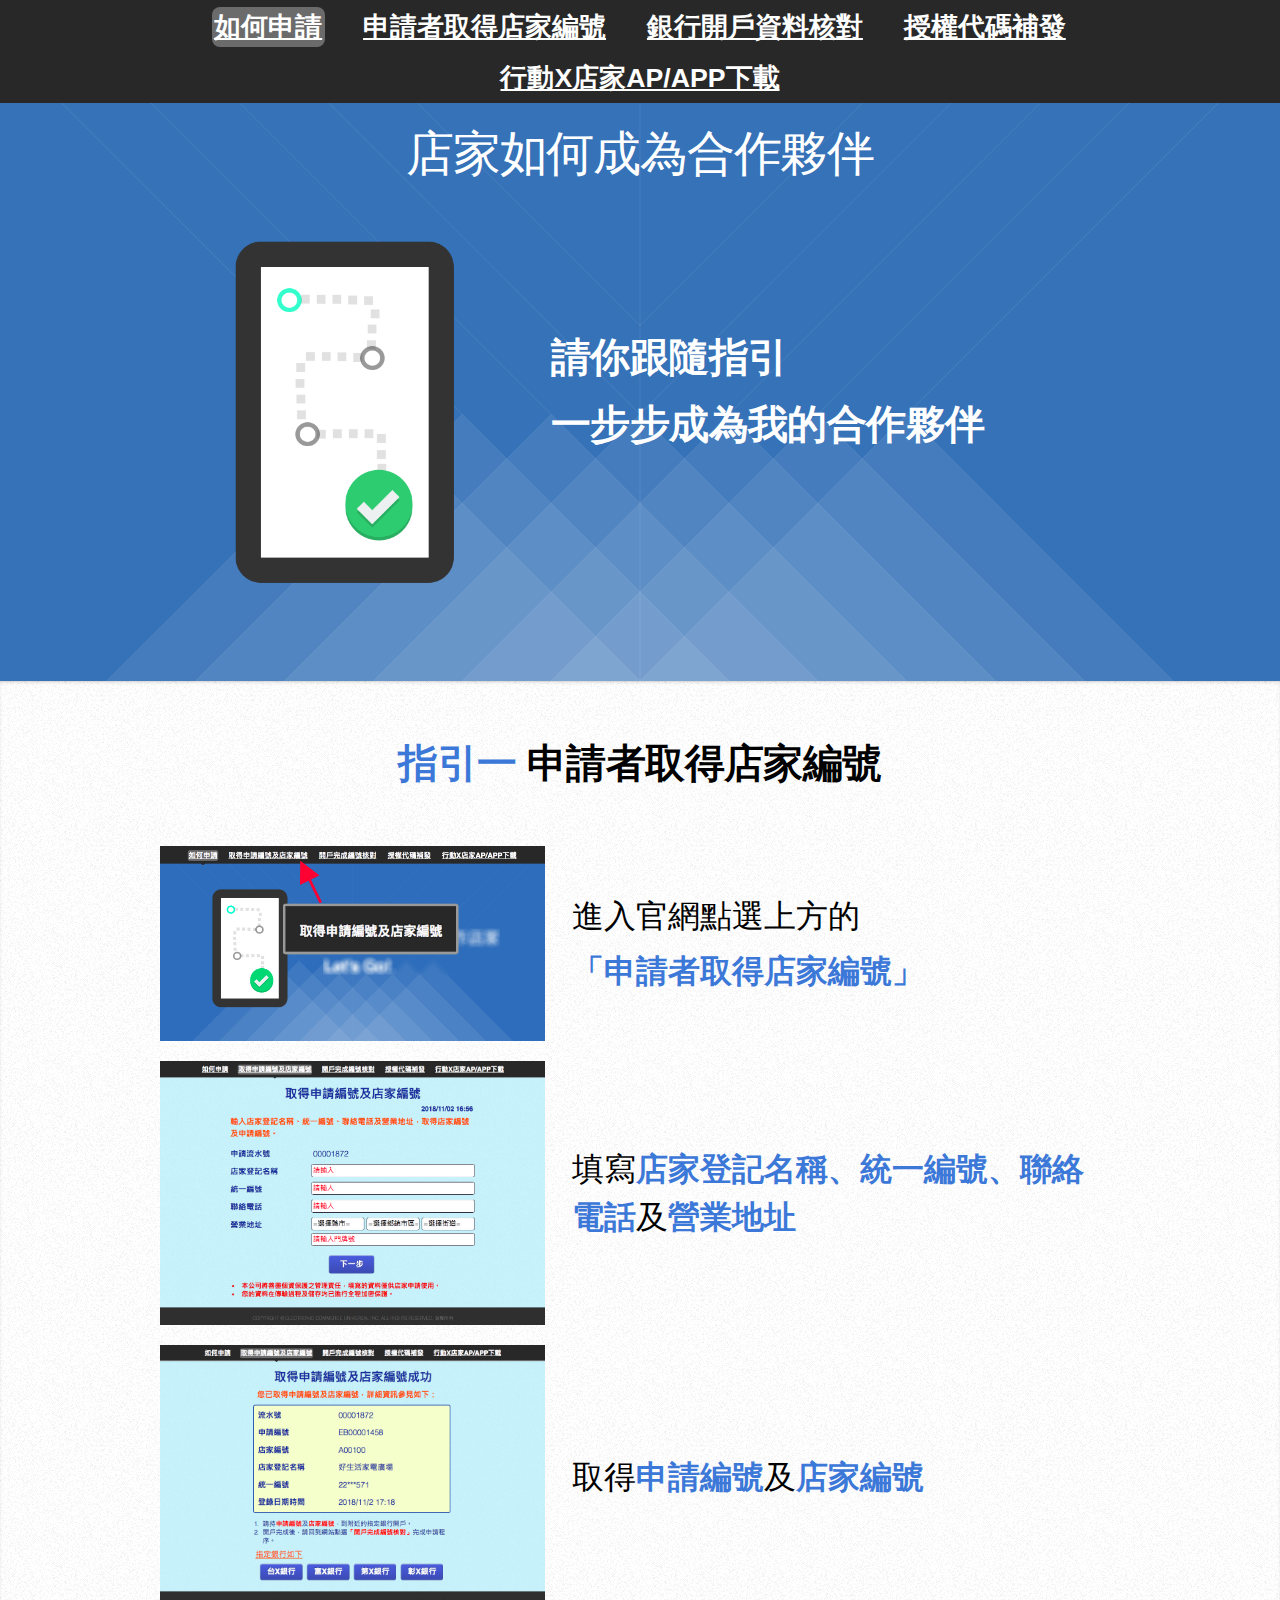
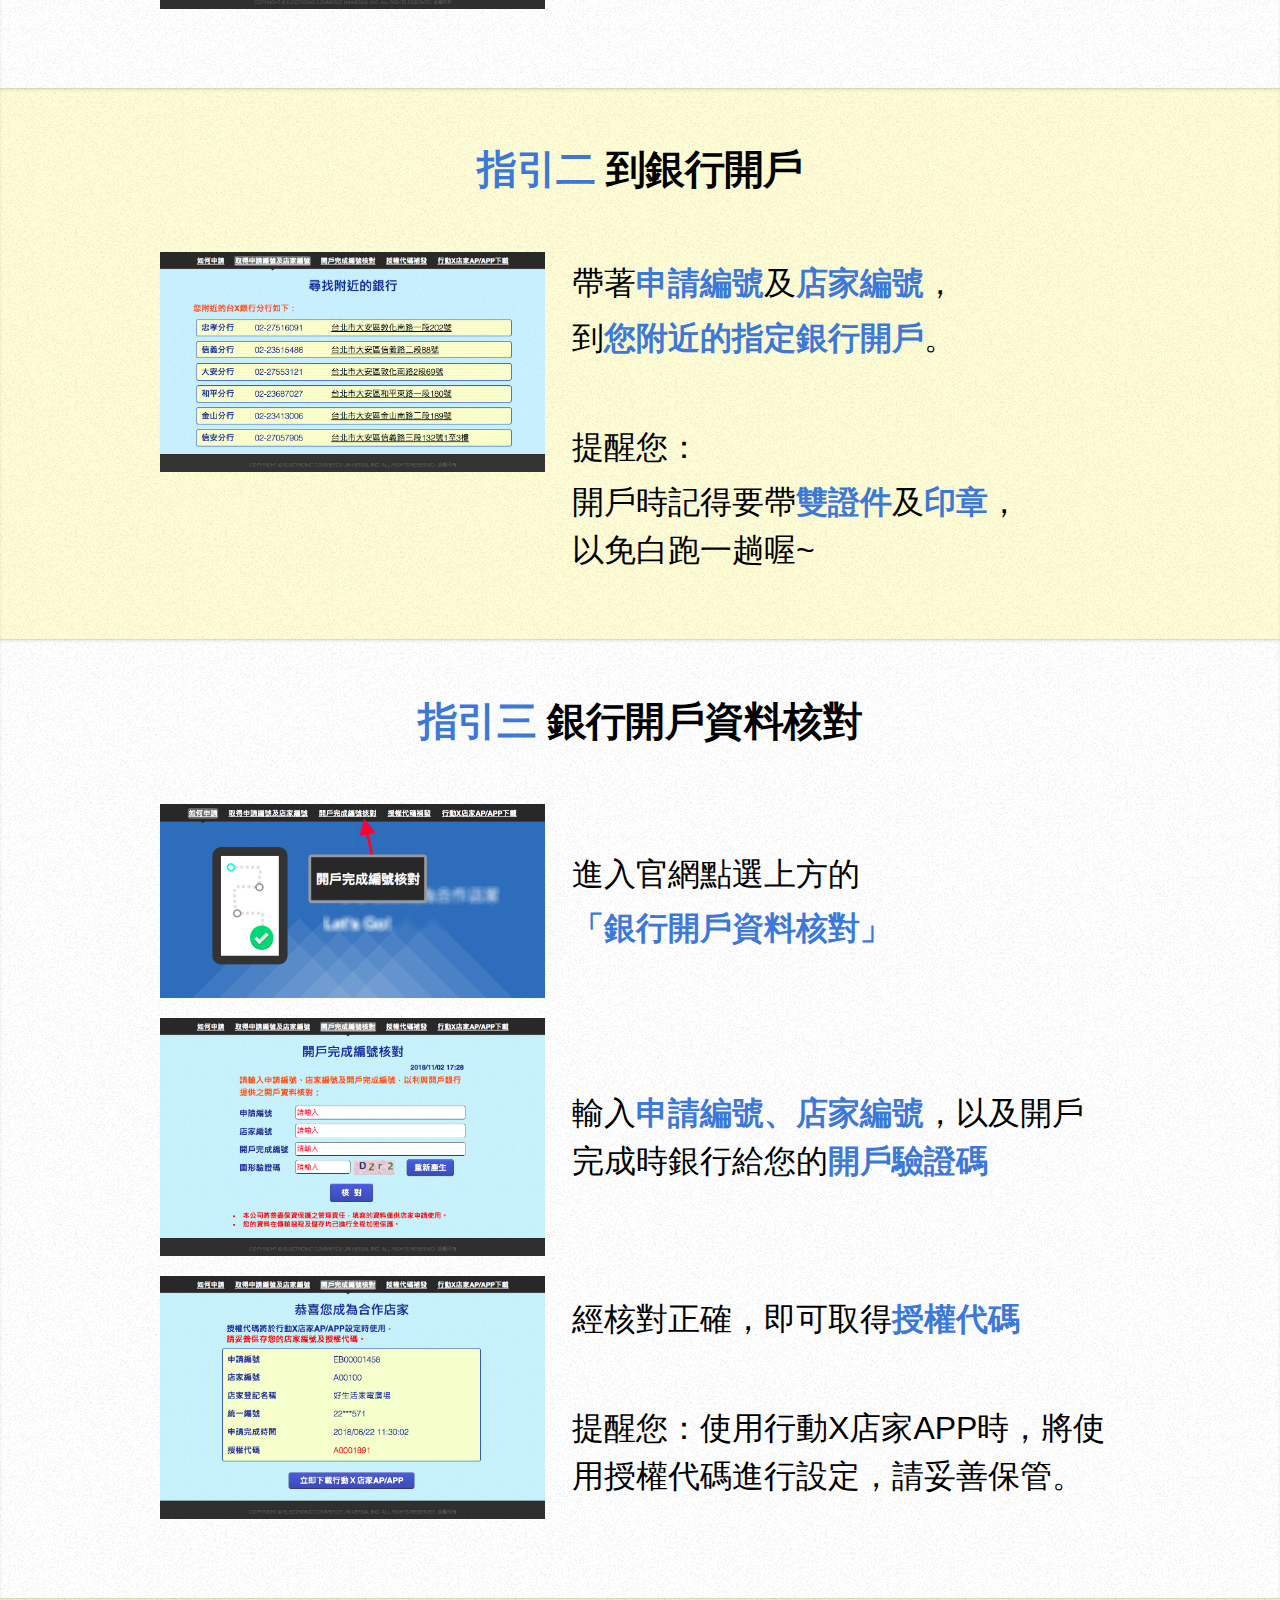
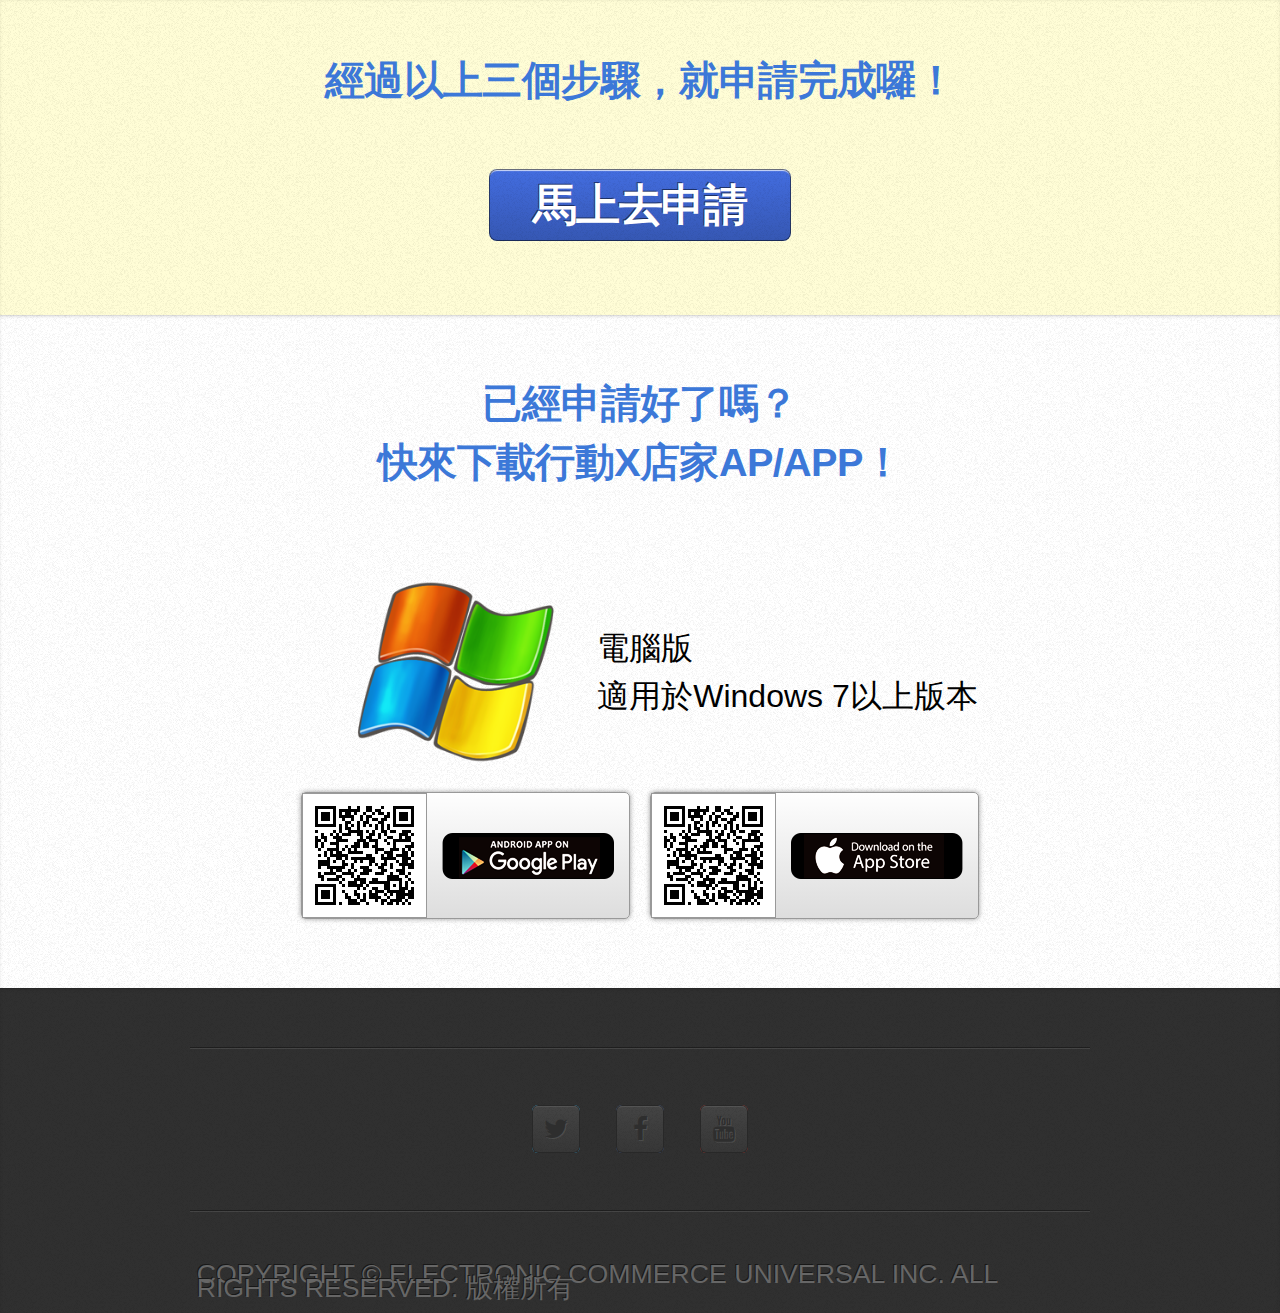
<file: index.html>
<!DOCTYPE HTML>
<!--
	Miniport by HTML5 UP
	html5up.net | @ajlkn
	Free for personal and commercial use under the CCA 3.0 license (html5up.net/license)
-->
<html>

<head>
	<title>Miniport by HTML5 UP</title>
	<meta charset="utf-8" />
	<meta name="viewport" content="width=device-width, initial-scale=1, user-scalable=no" />
	<link rel="stylesheet" href="assets/css/main.css" />
	<link rel="stylesheet" href="assets/css/my.css" />
	<link rel="stylesheet" href="assets/css/index.css" />
	<link rel="stylesheet" href="https://use.fontawesome.com/releases/v5.5.0/css/all.css" integrity="sha384-B4dIYHKNBt8Bc12p+WXckhzcICo0wtJAoU8YZTY5qE0Id1GSseTk6S+L3BlXeVIU" crossorigin="anonymous">
</head>

<body id="home" class="is-preload">
	<header style="background: #282828; margin: 0">
	    <!-- <h1 class="logo"><a href=""></a></h1> -->
	    <a class="to_nav" href="#nav"><i class="fas fa-bars"></i></a>
	</header>
	<!-- Home -->
	<article id="top" class="ecom_background2">
		<div class="container">
			<h1 style="color: #FFF; text-align: center; margin:0 0 1.25em 0">店家如何成為合作夥伴</h1>
			<div class="row">
				<div class="col-4 col-5-large col-12-medium" style="width:40%">
					<span class="image fit"><img src="images/pic00.png" alt="" /></span>
				</div>
				<div class="col-8 col-7-large col-12-medium ecom_col_padding" style="padding: 8em 0 0 0; width:60%">
					<header class="ecom_title">
						<h2 style="color: #FFF;">請你跟隨指引</h2>
						<h2 style="color: #FFF;">一步步成為我的合作夥伴</h2>
					</header>
					<!-- <p>And this is <strong>Miniport</strong>, a free, fully responsive HTML5 site template designed by <a href="http://twitter.com/ajlkn">AJ</a> for <a href="http://html5up.net">HTML5 UP</a> &amp; released under the <a href="http://html5up.net/license">CCA license</a>.</p> -->
					<!-- <a href="#second" class="button large scrolly">Let’s Go!</a> -->
				</div>
			</div>
		</div>
	</article>

	<article id="second" class="wrapper">
		<div class="container2">
			<header>
				<h2><strong class="ecom_h2_color">指引一 </strong>申請者取得店家編號</h2>
			</header>
			<div class="row row-margin-bottom">
				<div class="col-4 col-5-large col-6-xlarge col-12-medium">
					<span class="image fit"><img src="images/registration0.png" alt="" /></span>
				</div>
				<div class="col-8 col-7-large col-6-xlarge col-12-medium" style="margin: auto; text-align: left;     padding-left: 20px;">
					<p>進入官網點選上方的</p>
					<p class="ecom_keyword">「申請者取得店家編號」</p>
				</div>
			</div>
			<div class="row row-margin-bottom">
				<div class="col-4 col-5-large col-6-xlarge col-12-medium">
					<span class="image fit"><img src="images/registration1.png" alt="" /></span>
				</div>
				<div class="col-8 col-7-large col-6-xlarge col-12-medium" style="margin: auto; text-align: left;     padding-left: 20px;">
					<p>填寫<span class="ecom_keyword">店家登記名稱、統一編號、聯絡電話</span>及<span class="ecom_keyword">營業地址</span></p>
				</div>
			</div>
			<div class="row row-margin-bottom">
				<div class="col-4 col-5-large col-6-xlarge col-12-medium">
					<span class="image fit"><img src="images/registration3.png" alt="" /></span>
				</div>
				<div class="col-8 col-7-large col-6-xlarge col-12-medium" style="margin: auto; text-align: left;     padding-left: 20px;">
					<p>取得<span class="ecom_keyword">申請編號</span>及<span class="ecom_keyword">店家編號</span></p>
				</div>
			</div>
		</div>
	</article>
	<article id="third" class="wrapper" style="background-color: #fffdd6;">
		<div class="container2">
			<header>
				<h2><strong class="ecom_h2_color">指引二 </strong>到銀行開戶</h2>
			</header>
			<div class="row">
				<div class="col-4 col-5-large col-6-xlarge col-12-medium">
					<span class="image fit"><img src="images/registration4.gif" alt="" /></span>
				</div>
				<div class="col-8 col-7-large col-6-xlarge col-12-medium" style="margin: auto; text-align: left;     padding-left: 20px;">
					<p>帶著<span class="ecom_keyword">申請編號</span>及<span class="ecom_keyword">店家編號</span>，</p>
					<p>到<span class="ecom_keyword">您附近的指定銀行開戶</span>。</p>
					<p><br /></p>
					<p>提醒您：</p>
					<p>開戶時記得要帶<span class="ecom_keyword">雙證件</span>及<span class="ecom_keyword">印章</span>，<br/>以免白跑一趟喔~</p>
					<!-- <a href="#fourth" class="button large scrolly">Next Step</a> -->
				</div>
			</div>
		</div>
	</article>
	<article id="fourth" class="wrapper">
		<div class="container2">
			<header>
				<h2><strong class="ecom_h2_color">指引三 </strong>銀行開戶資料核對</h2>
			</header>

			<div class="row row-margin-bottom">
				<div class="col-4 col-5-large col-6-xlarge col-12-medium">
					<span class="image fit"><img src="images/verification0.png" alt="" /></span>
				</div>
				<div class="col-8 col-7-large col-6-xlarge col-12-medium" style="margin: auto; text-align: left;     padding-left: 20px;">
					<p>進入官網點選上方的</p>
					<p class="ecom_keyword">「銀行開戶資料核對」</p>
				</div>
			</div>

			<div class="row row-margin-bottom">
				<div class="col-4 col-5-large col-6-xlarge col-12-medium">
					<span class="image fit"><img src="images/verification1.png" alt="" /></span>
				</div>
				<div class="col-8 col-7-large col-6-xlarge col-12-medium" style="margin: auto; text-align: left;     padding-left: 20px;">
					<p>輸入<span class="ecom_keyword">申請編號、店家編號</span>，以及開戶完成時銀行給您的<span class="ecom_keyword">開戶驗證碼</span></p>
				</div>
			</div>
			<div class="row row-margin-bottom">
				<div class="col-4 col-5-large col-6-xlarge col-12-medium">
					<span class="image fit"><img src="images/verification2.png" alt="" /></span>
				</div>
				<div class="col-8 col-7-large col-6-xlarge col-12-medium" style="margin: auto; text-align: left;     padding-left: 20px;">
					<p>經核對正確，即可取得<span class="ecom_keyword">授權代碼</span></p>
					<p><br /></p>
					<p>提醒您：使用行動X店家APP時，將使用授權代碼進行設定，請妥善保管。</p>
				</div>
			</div>
		</div>
	</article>
	<article id="fifth" class="wrapper" style="background-color: #fffdd6;">
		<div class="container">
			<header>
				<h2><strong class="ecom_h2_color">經過以上三個步驟，就申請完成囉！</strong></h2>
			</header>
			<div class="row">
				<div style="text-align: center;width: 100%">
					<a href="registration1.html" class="button large scrolly" style="font-size:3em; padding: 0.5em 1em;">馬上去申請</a>
				</div>
				<!-- <div class="col-4 col-5-large col-12-medium">
					<div id="spic"><img src="images/completed.png" alt="" /></div>
				</div>
				<div class="col-8 col-7-large col-12-medium" style="margin: auto; text-align: left;">
					<p></p>
					<p><br />如果您已經申請</p>
					<p><a href="download.html" class="button large scrolly" style="margin-top: 10px">立即下載行動X店家APP</a></p>
					<div id="qrcode">
						<img src="images/ecomYoutube.png" alt="" style="margin-bottom: 0;padding-bottom: 0" />
						<p style="font-size: 14px;margin-top: 0;padding-top: 0">掃描 QR Code<br />下載行動X店家APP</p>
					</div>
				</div> -->
			</div>
		</div>
	</article>
	<article id="sixth" class="wrapper">
		<div class="container">
			<header style="margin-bottom:0;">
				<h2><strong class="ecom_h2_color" style="line-height: 1.5em;">已經申請好了嗎？<br/>快來下載行動X店家AP/APP！</strong></h2>
			</header>
			<div class="row" style="margin: 0 auto">
				<div class="row align-st" style="margin: 0 auto">
					<div>
						<span class="image fit"><img src="images/icone_windows.png"></span>
					</div>
					<div style="margin:auto 0; text-align: left;">
						<p>電腦版<br/>適用於Windows 7以上版本</p>
					</div>
				</div>
			</div>
			
			<div id="qrcode-row" class="row">
				<ul>
					<li class="qrcode"><img src="images/ecomYoutube.png" class="qrcode-link"><img src="images/android_link.png" class="app-link"></li>
					<li class="qrcode"><img src="images/ecomYoutube.png" class="qrcode-link"><img src="images/ios_link.png" class="app-link"></li>
				</ul>
			</div>
		</div>
	</article>

	<!-- Nav -->
	<nav id="nav">
		<ul class="container2">
			<li><a href="index.html" class="active">如何申請</a></li>
			<li><a href="registration1.html">申請者取得店家編號</a></li>
			<li><a href="verification1.html">銀行開戶資料核對</a></li>
			<li><a href="authorization1.html">授權代碼補發</a></li>
			<li><a href="download.html">行動X店家AP/APP下載</a></li>
			<li class="goTop"><a href="#home">回到頂端</a></li>
		</ul>
	</nav>

	<!-- Work -->
	<!-- <article id="work" class="wrapper style2">
				<div class="container">
					<header>
						<h2>Here's all the stuff I do.</h2>
						<p>Odio turpis amet sed consequat eget posuere consequat.</p>
					</header>
					<div class="row aln-center">
						<div class="col-4 col-6-medium col-12-small">
							<section class="box style1">
								<span class="icon featured fa-comments-o"></span>
								<h3>Consequat lorem</h3>
								<p>Ornare nulla proin odio consequat sapien vestibulum ipsum primis sed amet consequat lorem dolore.</p>
							</section>
						</div>
						<div class="col-4 col-6-medium col-12-small">
							<section class="box style1">
								<span class="icon featured fa-camera-retro"></span>
								<h3>Lorem dolor tempus</h3>
								<p>Ornare nulla proin odio consequat sapien vestibulum ipsum primis sed amet consequat lorem dolore.</p>
							</section>
						</div>
						<div class="col-4 col-6-medium col-12-small">
							<section class="box style1">
								<span class="icon featured fa-thumbs-o-up"></span>
								<h3>Feugiat posuere</h3>
								<p>Ornare nulla proin odio consequat sapien vestibulum ipsum primis sed amet consequat lorem dolore.</p>
							</section>
						</div>
					</div>
					<footer>
						<p>Lorem ipsum dolor sit sapien vestibulum ipsum primis?</p>
						<a href="#portfolio" class="button large scrolly">See some of my recent work</a>
					</footer>
				</div>
			</article> -->

	<!-- Portfolio -->
	<!-- <article id="portfolio" class="wrapper style3">
				<div class="container">
					<header>
						<h2>Here’s some stuff I made recently.</h2>
						<p>Proin odio consequat  sapien vestibulum consequat lorem dolore feugiat.</p>
					</header>
					<div class="row">
						<div class="col-4 col-6-medium col-12-small">
							<article class="box style2">
								<a href="#" class="image featured"><img src="images/pic01.jpg" alt="" /></a>
								<h3><a href="#">Magna feugiat</a></h3>
								<p>Ornare nulla proin odio consequat.</p>
							</article>
						</div>
						<div class="col-4 col-6-medium col-12-small">
							<article class="box style2">
								<a href="#" class="image featured"><img src="images/pic02.jpg" alt="" /></a>
								<h3><a href="#">Veroeros primis</a></h3>
								<p>Ornare nulla proin odio consequat.</p>
							</article>
						</div>
						<div class="col-4 col-6-medium col-12-small">
							<article class="box style2">
								<a href="#" class="image featured"><img src="images/pic03.jpg" alt="" /></a>
								<h3><a href="#">Lorem ipsum</a></h3>
								<p>Ornare nulla proin odio consequat.</p>
							</article>
						</div>
						<div class="col-4 col-6-medium col-12-small">
							<article class="box style2">
								<a href="#" class="image featured"><img src="images/pic04.jpg" alt="" /></a>
								<h3><a href="#">Tempus dolore</a></h3>
								<p>Ornare nulla proin odio consequat.</p>
							</article>
						</div>
						<div class="col-4 col-6-medium col-12-small">
							<article class="box style2">
								<a href="#" class="image featured"><img src="images/pic05.jpg" alt="" /></a>
								<h3><a href="#">Feugiat aliquam</a></h3>
								<p>Ornare nulla proin odio consequat.</p>
							</article>
						</div>
						<div class="col-4 col-6-medium col-12-small">
							<article class="box style2">
								<a href="#" class="image featured"><img src="images/pic06.jpg" alt="" /></a>
								<h3><a href="#">Sed amet ornare</a></h3>
								<p>Ornare nulla proin odio consequat.</p>
							</article>
						</div>
					</div>
					<footer>
						<p>Lorem ipsum dolor sit sapien vestibulum ipsum primis?</p>
						<a href="#contact" class="button large scrolly">Get in touch with me</a>
					</footer>
				</div>
			</article> -->

	<!-- Contact -->
	<article id="contact" class="wrapper style4" style="padding:1em 0">
		<div class="container medium">
			<!-- <header>
						<h2>Have me make stuff for you.</h2>
						<p>Ornare nulla proin odio consequat sapien vestibulum ipsum.</p>
					</header> -->
			<div class="row">
				<!-- <div class="col-12">
							<form method="post" action="#">
								<div class="row">
									<div class="col-6 col-12-small">
										<input type="text" name="name" id="name" placeholder="店家登記名稱" />
									</div>
									<div class="col-6 col-12-small">
										<input type="text" name="email" id="email" placeholder="統一編號" />
									</div>
									<div class="col-12">
										<input type="text" name="subject" id="subject" placeholder="營業地址" />
									</div>
									<div class="col-12">
										<textarea name="message" id="message" placeholder="Message"></textarea>
									</div>
									<div class="col-12">
										<ul class="actions">
											<li><input type="submit" value="Send Message" /></li>
											<li><input type="reset" value="Clear Form" class="alt" /></li>
										</ul>
									</div>
								</div>
							</form>
						</div> -->
				<div class="col-12">
					<hr />
					<h3></h3>
					<ul class="social">
						<li><a href="https://twitter.com/EComUniversal" target="_blank" class="icon fa-twitter"><span class="label">Twitter</span></a></li>
						<li><a href="https://www.facebook.com/E-Com-Universal-272675623372979/" target="_blank" class="icon fa-facebook"><span class="label">Facebook</span></a></li>
						<li><a href="https://www.youtube.com/channel/UC_67X6mm9sIkXgKDqAls2Zg" target="_blank" class="icon fa-youtube"><span class="label">Youtube</span></a></li>
					</ul>
					<hr />
				</div>
			</div>
			<footer>
				<ul id="copyright">
					<li>COPYRIGHT © ELECTRONIC COMMERCE UNIVERSAL INC. ALL RIGHTS RESERVED. 版權所有</li>
					<!-- <li>Design: <a href="http://html5up.net" id="design">HTML5 UP</a></li> -->
				</ul>
			</footer>
		</div>
	</article>

	<!-- Scripts -->
	<script src="assets/js/jquery.min.js"></script>
	<script src="assets/js/jquery.scrolly.min.js"></script>
	<script src="assets/js/browser.min.js"></script>
	<script src="assets/js/breakpoints.min.js"></script>
	<script src="assets/js/util.js"></script>
	<script src="assets/js/main.js"></script>

</body>

</html>
</file>
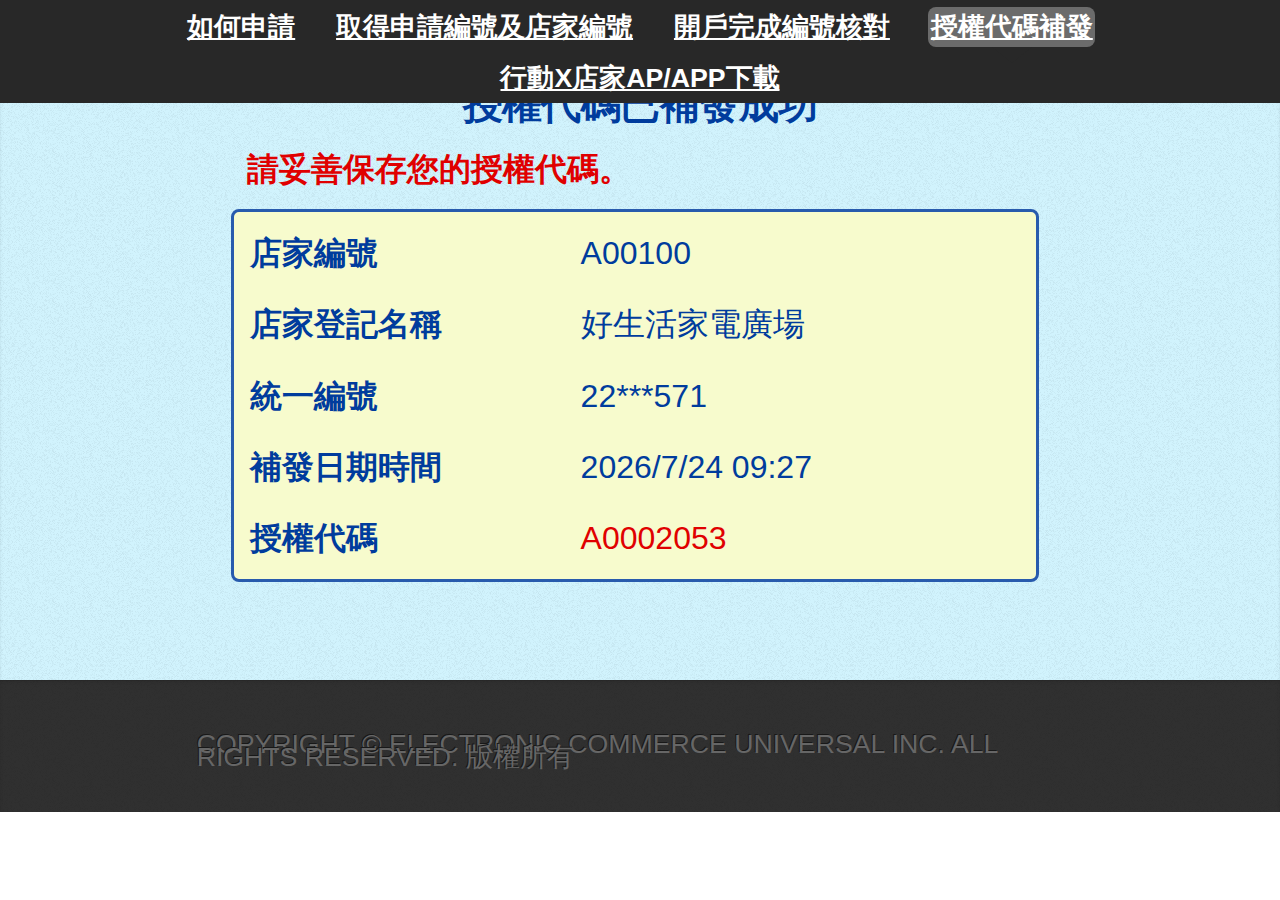
<file: authorization3.html>
<!DOCTYPE HTML>
<!--
        Miniport by HTML5 UP
        html5up.net | @ajlkn
        Free for personal and commercial use under the CCA 3.0 license (html5up.net/license)
-->
<html>

<head>
    <title>Miniport by HTML5 UP</title>
    <meta charset="utf-8" />
    <meta name="viewport" content="width=device-width, initial-scale=1, user-scalable=no" />
    <link rel="stylesheet" href="assets/css/main.css" />
    <link rel="stylesheet" href="assets/css/my.css" />
</head>

<body class="is-preload">

    <!-- Nav -->
    <nav id="nav">
        <ul class="container2">
            <li><a href="index.html">如何申請</a></li>
            <li><a href="registration1.html">取得申請編號及店家編號</a></li>
            <li><a href="verification1.html">開戶完成編號核對</a></li>
            <li><a href="authorization1.html" class="active">授權代碼補發</a></li>
			<li><a href="download.html">行動X店家AP/APP下載</a></li>
        </ul>
    </nav>

    <!-- Home -->
    <article id="second" class="wrapper ecom_background1">
        <h2 class="font-blue-bold ecom_subTitle">授權代碼已補發成功</h2>
        <div class="container">
            <div class="row">
                <div class="col-10 col-10-medium col-10-small center">
                    <p class="font-blue-bold"><span class="font-red">請妥善保存您的授權代碼。</span></p>
                </div>
                <div class="col-10 col-10-medium col-10-small center data">
                    <form method="post" action="#">
                        <div class="row">
                            <div class="col-5">
                                <p class="font-blue-bold">店家編號</p>
                            </div>
                            <div class="col-7">
                                <p class="font-blue">A00100</p>
                            </div>
                            <div class="col-5">
                                <p class="font-blue-bold">店家登記名稱</p>
                            </div>
                            <div class="col-7">
                                <p class="font-blue">好生活家電廣場</p>
                            </div>
                            <div class="col-5">
                                <p class="font-blue-bold">統一編號</p>
                            </div>
                            <div class="col-7">
                                <p class="font-blue">22***571</p>
                            </div>
                            <div class="col-5">
                                <p class="font-blue-bold">補發日期時間</p>
                            </div>
                            <div class="col-7">
                                <p class="font-blue" id="dateTime"></p>
                            </div>
                            <div class="col-5">
                                <p class="font-blue-bold">授權代碼</p>
                            </div>
                            <div class="col-7">
                                <p class="font-blue"><span class="font-red">A0002053</span></p>
                            </div>
                        </div>
                    </form>
                </div>
            </div>
            <div>
                <br><br>
            </div>
        </div>
    </article>
    <!-- Contact -->
    <article id="contact" class="wrapper style4">
        <div class="container medium">
            <footer>
                <ul id="copyright">
                    <li>COPYRIGHT © ELECTRONIC COMMERCE UNIVERSAL INC. ALL RIGHTS RESERVED. 版權所有</li>
                    <!-- <li>Design: <a href="http://html5up.net" id="design">HTML5 UP</a></li> -->
                </ul>
            </footer>
        </div>
    </article>

    <!-- Scripts -->
    <script src="assets/js/jquery.min.js"></script>
    <script src="assets/js/jquery.scrolly.min.js"></script>
    <script src="assets/js/browser.min.js"></script>
    <script src="assets/js/breakpoints.min.js"></script>
    <script src="assets/js/util.js"></script>
    <script src="assets/js/main.js"></script>
    <script src="assets/js/my.js"></script>

</body>

</html>
</file>
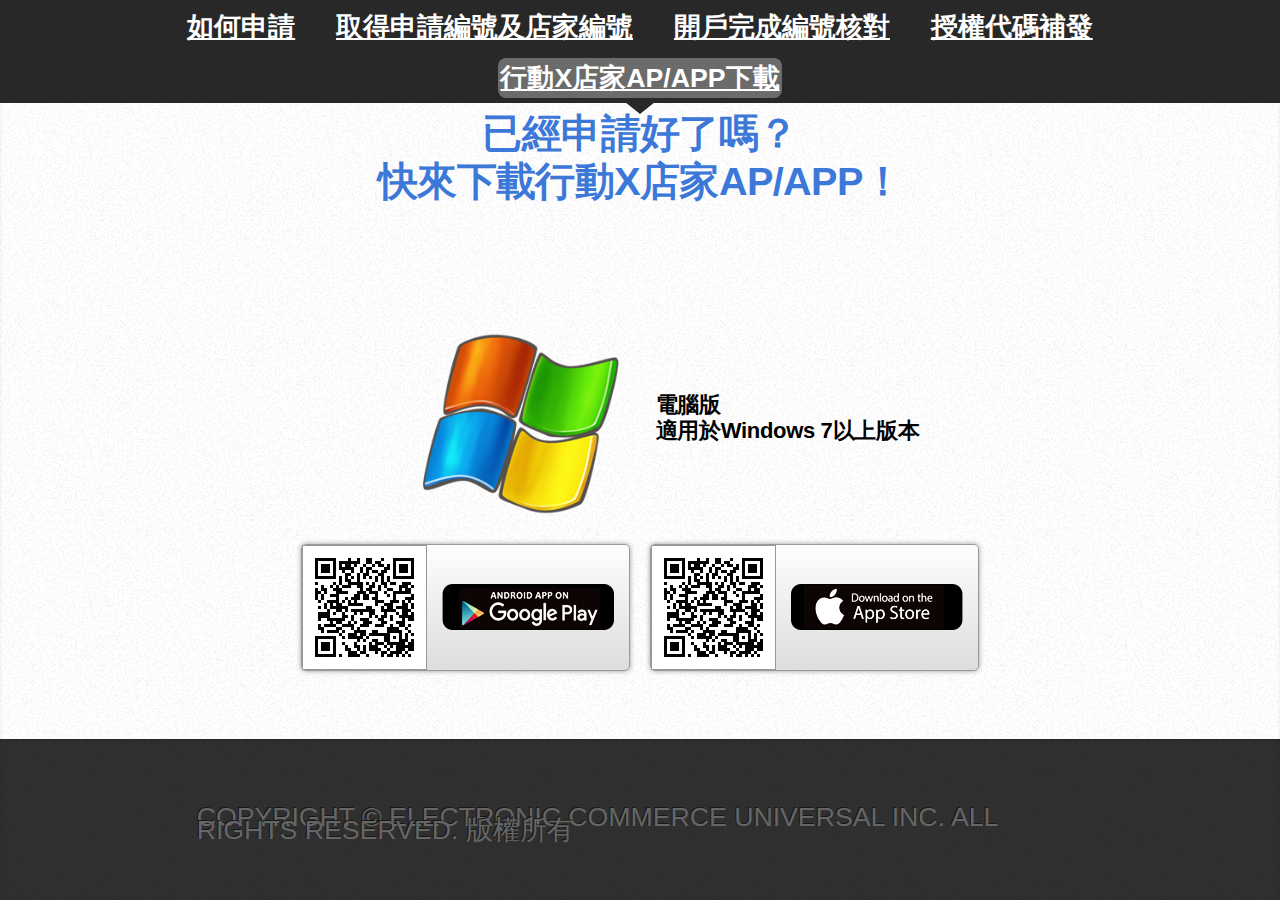
<file: download.html>
<!DOCTYPE HTML>
<!--
	Miniport by HTML5 UP
	html5up.net | @ajlkn
	Free for personal and commercial use under the CCA 3.0 license (html5up.net/license)
-->
<html>

<head>
	<title>Miniport by HTML5 UP</title>
	<meta charset="utf-8" />
	<meta name="viewport" content="width=device-width, initial-scale=1, user-scalable=no" />
	<link rel="stylesheet" href="assets/css/main.css" />
	<link rel="stylesheet" href="assets/css/my.css" />
	<link rel="stylesheet" href="assets/css/index.css" />
</head>

<body class="is-preload">

	<!-- Nav -->
	<nav id="nav">
		<ul class="container2">
			<li><a href="index.html">如何申請</a></li>
			<li><a href="registration1.html">取得申請編號及店家編號</a></li>
			<li><a href="verification1.html">開戶完成編號核對</a></li>
			<li><a href="authorization1.html">授權代碼補發</a></li>
			<li><a href="download.html" class="active">行動X店家AP/APP下載</a></li>
		</ul>
	</nav>

	<!-- Home -->
	<article id="sixth" class="wrapper">
		<div class="container">
			<header>
				<h2><strong class="ecom_h2_color">已經申請好了嗎？<br />快來下載行動X店家AP/APP！</strong></h2>
			</header>
			<div class="row" style="margin: 0 auto">
				<div class="row align-st" style="margin: 0 auto">
					<div>
						<span class="image fit"><img src="images/icone_windows.png"></span>
					</div>
					<div style="margin:auto 0; text-align: left;">
						<h3>電腦版<br/>適用於Windows 7以上版本</h3>
					</div>
				</div>
			</div>

			<div id="qrcode-row" class="row">
				<ul>
					<li class="qrcode"><img src="images/ecomYoutube.png" class="qrcode-link"><img src="images/android_link.png" class="app-link"></li>
					<li class="qrcode"><img src="images/ecomYoutube.png" class="qrcode-link"><img src="images/ios_link.png" class="app-link"></li>
				</ul>
			</div>
		</div>
	</article>
	<!-- Contact -->
	<article id="contact" class="wrapper style4">
		<div class="container medium">
			<!-- <div class="row">
						<div class="col-12">
							<hr />
							<ul class="social">
								<li><a href="#" class="icon fa-twitter"><span class="label">Twitter</span></a></li>
								<li><a href="#" class="icon fa-facebook"><span class="label">Facebook</span></a></li>
								<li><a href="#" class="icon fa-youtube"><span class="label">Youtube</span></a></li>
								<li><a href="#" class="icon fa-dribbble"><span class="label">Dribbble</span></a></li>
								<li><a href="#" class="icon fa-linkedin"><span class="label">LinkedIn</span></a></li>
								<li><a href="#" class="icon fa-tumblr"><span class="label">Tumblr</span></a></li>
								<li><a href="#" class="icon fa-google-plus"><span class="label">Google+</span></a></li>
								<li><a href="#" class="icon fa-github"><span class="label">Github</span></a></li>
							</ul>
							<hr />
						</div>
					</div> -->
			<footer>
				<ul id="copyright">
					<li>COPYRIGHT © ELECTRONIC COMMERCE UNIVERSAL INC. ALL RIGHTS RESERVED. 版權所有</li>
					<!-- <li>Design: <a href="http://html5up.net">HTML5 UP</a></li> -->
				</ul>
			</footer>
		</div>
	</article>

	<!-- Scripts -->
	<script src="assets/js/jquery.min.js"></script>
	<script src="assets/js/jquery.scrolly.min.js"></script>
	<script src="assets/js/browser.min.js"></script>
	<script src="assets/js/breakpoints.min.js"></script>
	<script src="assets/js/util.js"></script>
	<script src="assets/js/main.js"></script>

</body>

</html>
</file>
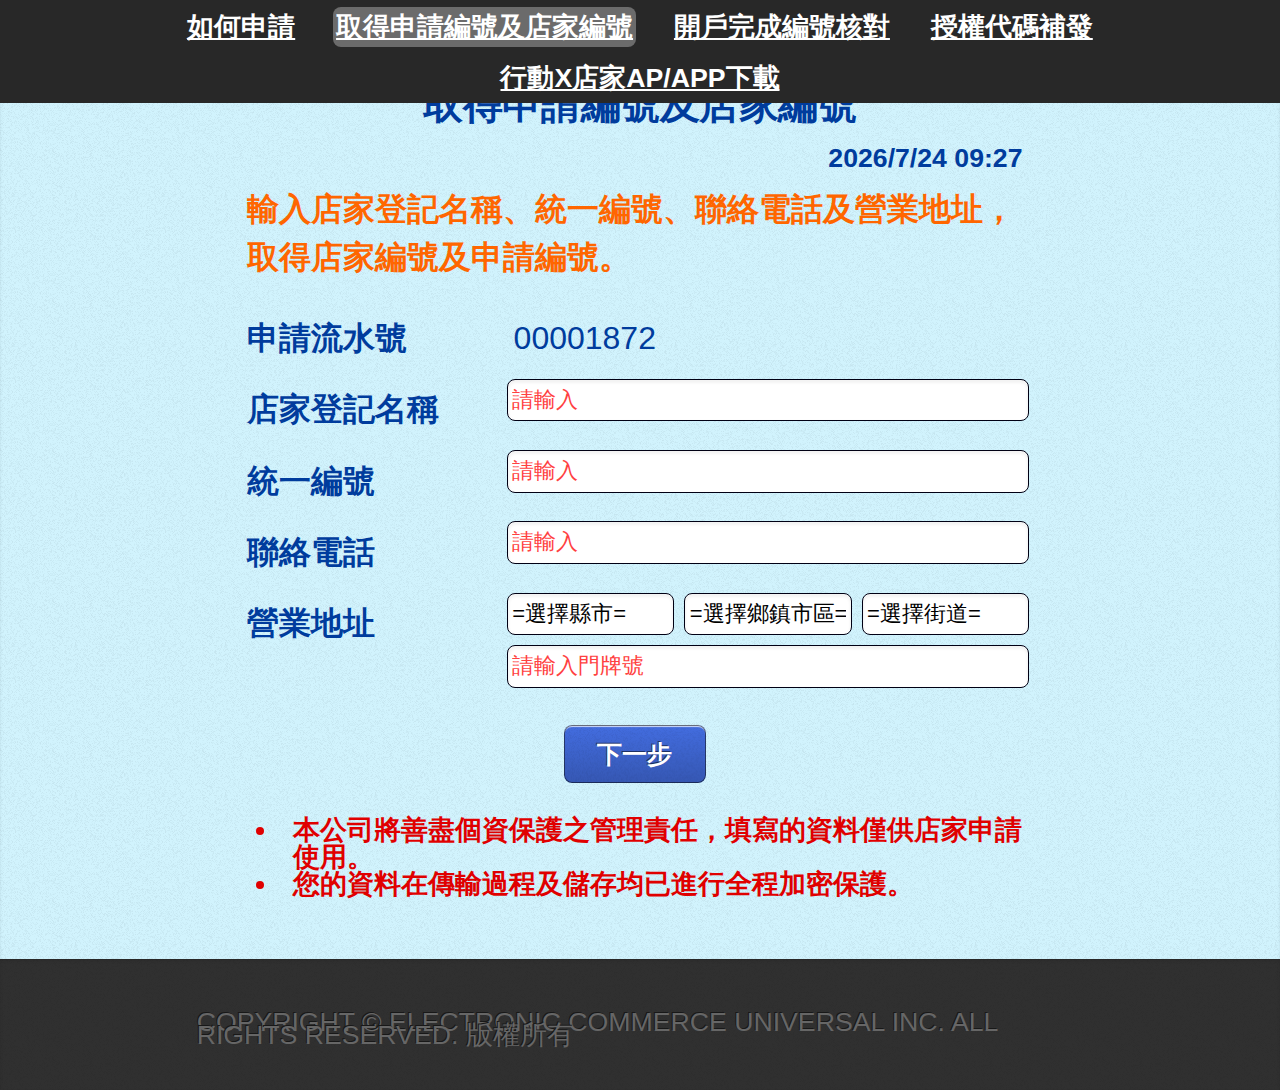
<file: registration1.html>
<!DOCTYPE HTML>
<!--
	Miniport by HTML5 UP
	html5up.net | @ajlkn
	Free for personal and commercial use under the CCA 3.0 license (html5up.net/license)
-->
<html>

<head>
	<title>Miniport by HTML5 UP</title>
	<meta charset="utf-8" />
	<meta name="viewport" content="width=device-width, initial-scale=1, user-scalable=no" />
	<meta http-equiv="Access-Control-Allow-Origin" content="*" />
	<link rel="stylesheet" href="assets/css/main.css" />
	<link rel="stylesheet" href="assets/css/my.css" />
</head>

<body class="is-preload">

	<!-- Nav -->
	<nav id="nav">
		<ul class="container2">
			<li><a href="index.html">如何申請</a></li>
			<li><a href="registration1.html" class="active">取得申請編號及店家編號</a></li>
			<li><a href="verification1.html">開戶完成編號核對</a></li>
			<li><a href="authorization1.html">授權代碼補發</a></li>
			<li><a href="download.html">行動X店家AP/APP下載</a></li>
		</ul>
	</nav>

	<!-- Home -->
	<article id="second" class="wrapper ecom_background1">
		<h2 class="font-blue-bold ecom_subTitle">取得申請編號及店家編號</h2>
		<div class="container">
			<div class="row">
				<div class="col-10 col-10-medium col-10-small center">
					<p class="font-blue-bold displayDateTime" id="dateTime"></p>
					<p class="font-orange-bold">輸入店家登記名稱、統一編號、聯絡電話及營業地址，取得店家編號及申請編號。</p>
				</div>
				<div class="col-10 col-10-medium col-10-small center">
					<form method="post" action="registration2.html">
						<div class="row">
							<div class="col-12">
								<div class="row">
									<div class="col-4 col-6-small">
										<p class="font-blue-bold">申請流水號</p>
									</div>
									<div class="col-8 col-6-small">
										<p id="serialId" class="font-blue">00001872</p>
									</div>
								</div>
							</div>
							<div class="col-12">
								<div class="row">
									<div class="col-4 col-6-small">
										<p class="font-blue-bold">店家登記名稱</p>
									</div>
									<div class="col-8 col-6-small"><input type="text" name="name" id="vendorName" placeholder="請輸入" /></div>
								</div>
							</div>
							<div class="col-12">
								<div class="row">
									<div class="col-4 col-6-small">
										<p class="font-blue-bold">統一編號</p>
									</div>
									<div class="col-8 col-6-small"><input type="number" name="number" id="taxIdNumber" placeholder="請輸入" maxlength="8" /></div>
								</div>
							</div>
							<div class="col-12">
								<div class="row">
									<div class="col-4 col-6-small">
										<p class="font-blue-bold">聯絡電話</p>
									</div>
									<div class="col-8 col-6-small"><input type="number" name="number" id="taxIdNumber" placeholder="請輸入" maxlength="10" /></div>
								</div>
							</div>
							<div class="col-12">
								<div class="row">
									<div class="col-4 col-6-small">
										<p class="font-blue-bold">營業地址</p>
									</div>
									<div class="col-8 col-6-small">
										<div class="row">
											<div class="col-4 col-12-small">
												<select name="county" id="county">
													<option>=選擇縣市=</option>
												</select>
											</div>
											<div class="col-4 col-12-small">
												<select name="township" id="township">
													<option>=選擇鄉鎮市區=</option>
												</select>
											</div>
											<div class="col-4 col-12-small">
												<select name="street" id="street">
													<option>=選擇街道=</option>
												</select>
											</div>
											<div class="col-12 col-12-small">
												<div class="col-8"><input type="text" name="address" id="address" placeholder="請輸入門牌號" /></div>
											</div>
										</div>
									</div>
								</div>
							</div>
							<div class="col-12" style="margin: 20pt 0;">
								<input type="submit" value="下一步" />
							</div>
						</div>
					</form>
					<ul>
						<li class="font-red-bold">本公司將善盡個資保護之管理責任，填寫的資料僅供店家申請使用。</li>
						<li class="font-red-bold">您的資料在傳輸過程及儲存均已進行全程加密保護。</li>
					</ul>
				</div>
			</div>
		</div>
	</article>
	<!-- Contact -->
	<article id="contact" class="wrapper style4">
		<div class="container medium">
			<footer>
				<ul id="copyright">
					<li>COPYRIGHT © ELECTRONIC COMMERCE UNIVERSAL INC. ALL RIGHTS RESERVED. 版權所有</li>
					<!-- <li>Design: <a href="http://html5up.net" id="design">HTML5 UP</a></li> -->
				</ul>
			</footer>
		</div>
	</article>

	<!-- Scripts -->
	<script src="assets/js/jquery.min.js"></script>
	<script src="assets/js/jquery.scrolly.min.js"></script>
	<script src="assets/js/browser.min.js"></script>
	<script src="assets/js/breakpoints.min.js"></script>
	<script src="assets/js/util.js"></script>
	<script src="assets/js/main.js"></script>
	<script src="assets/js/my.js"></script>

</body>

</html>
</file>
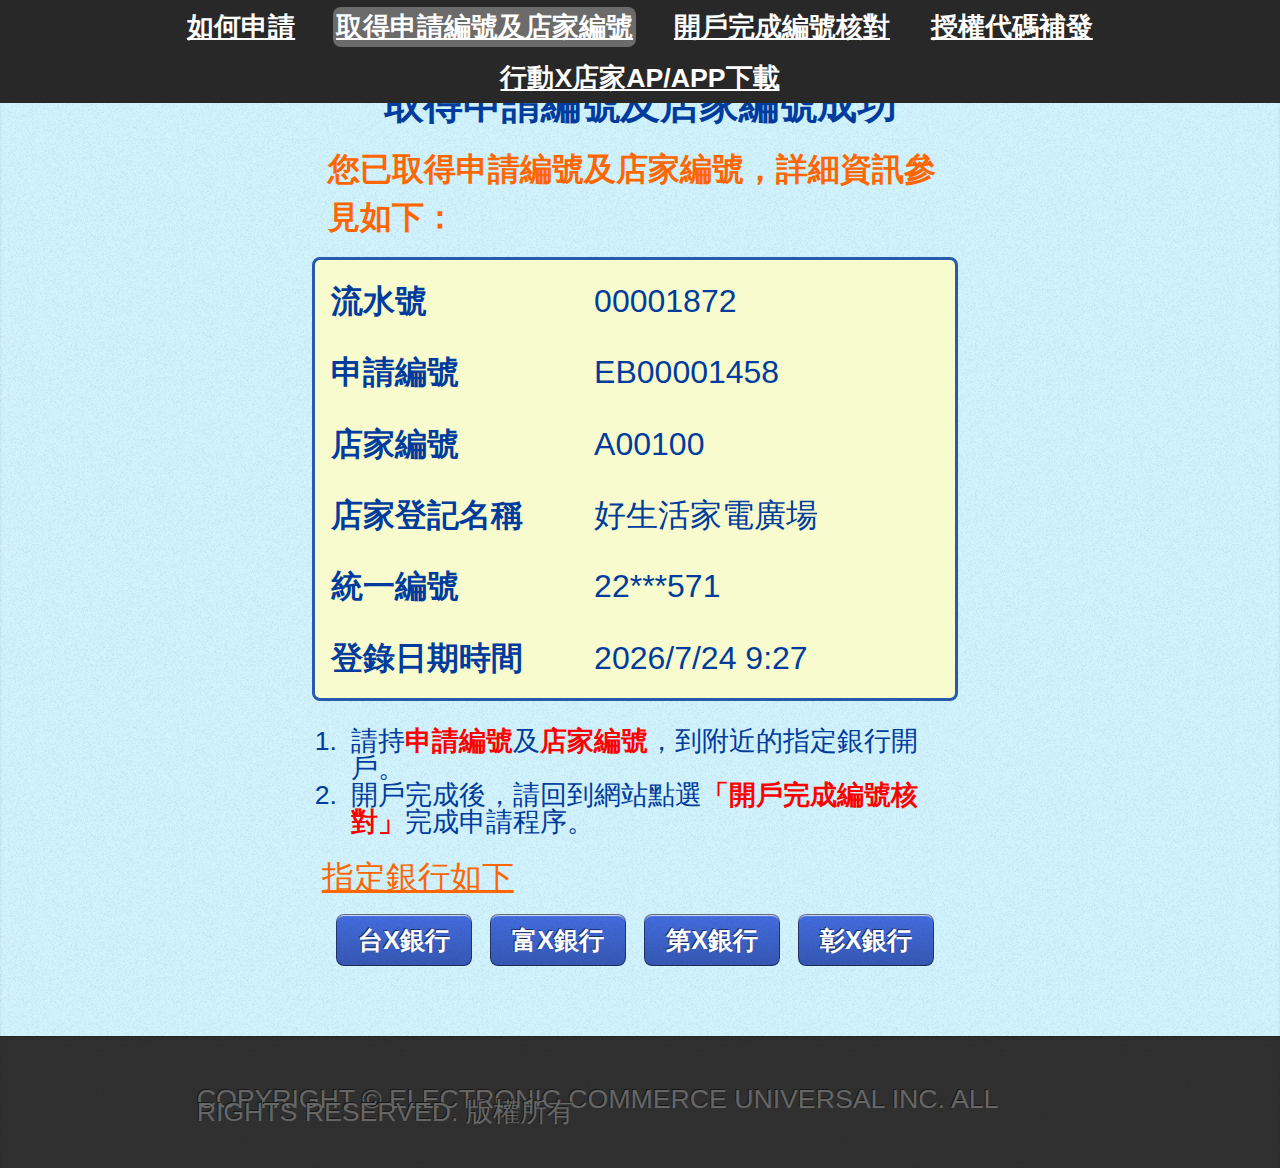
<file: registration3.html>
<!DOCTYPE HTML>
<!--
	Miniport by HTML5 UP
	html5up.net | @ajlkn
	Free for personal and commercial use under the CCA 3.0 license (html5up.net/license)
-->
<html>

<head>
	<title>Miniport by HTML5 UP</title>
	<meta charset="utf-8" />
	<meta name="viewport" content="width=device-width, initial-scale=1, user-scalable=no" />
	<link rel="stylesheet" href="assets/css/main.css" />
	<link rel="stylesheet" href="assets/css/my.css" />
</head>

<body class="is-preload">

	<!-- Nav -->
	<nav id="nav">
		<ul class="container2">
			<li><a href="index.html">如何申請</a></li>
			<li><a href="registration1.html" class="active">取得申請編號及店家編號</a></li>
			<li><a href="verification1.html">開戶完成編號核對</a></li>
			<li><a href="authorization1.html">授權代碼補發</a></li>
			<li><a href="download.html">行動X店家AP/APP下載</a></li>
		</ul>
	</nav>

	<!-- Home -->
	<article id="second" class="wrapper ecom_background1">
        <h2 class="font-blue-bold ecom_subTitle">取得申請編號及店家編號成功</h2>
		<div class="container">
			<div class="row">
				<div class="col-8 col-10-medium col-10-small center">
					<p class="font-orange-bold">您已取得申請編號及店家編號，詳細資訊參見如下：</p>
				</div>
				<div class="col-8 col-10-medium col-10-small center data">
					<form method="post" action="#">
						<div class="row">
							<div class="col-5">
								<p class="font-blue-bold">流水號</p>
							</div>
							<div class="col-7">
								<p class="font-blue">00001872</p>
							</div>
							<div class="col-5">
								<p class="font-blue-bold">申請編號</p>
							</div>
							<div class="col-7">
								<p class="font-blue">EB00001458</p>
							</div>
							<div class="col-5">
								<p class="font-blue-bold">店家編號</p>
							</div>
							<div class="col-7">
								<p class="font-blue">A00100</p>
							</div>
							<div class="col-5">
								<p class="font-blue-bold">店家登記名稱</p>
							</div>
							<div class="col-7">
								<p class="font-blue">好生活家電廣場</p>
							</div>
							<div class="col-5">
								<p class="font-blue-bold">統一編號</p>
							</div>
							<div class="col-7">
								<p class="font-blue">22***571</p>
							</div>
							<div class="col-5">
								<p class="font-blue-bold">登錄日期時間</p>
							</div>
							<div class="col-7">
								<p id="dateTime" class="font-blue"></p>
							</div>
						</div>
					</form>
				</div>
				<div class="col-8 col-10-medium col-10-small center" style="padding-bottom: 0px;">
					<ol style="padding-left: 0.5em; padding-top: 0.3em">
						<li class="font-blue">請持<span class="ecom_keyword">申請編號</span>及<span class="ecom_keyword">店家編號</span>，到附近的指定銀行開戶。</li>
						<li class="font-blue">開戶完成後，請回到網站點選<span class="ecom_keyword">「開戶完成編號核對」</span>完成申請程序。</li>
					</ol>
					<!-- <p style="text-align: left;color:#002155;">1. 請持申請編號及店家編號，到指定銀行開戶。</p>
					<p style="text-align: left;color:#002155;">2. 開戶完成後，請回到網站點選「開戶編號核對」完成申請程序。</p> -->
				</div>
				<div class="col-8 col-10-medium col-10-small center">
					<p style="color: #ff6600; margin-top: 0; text-align: left; text-decoration: underline; margin-left: 0"><span>指定銀行如下</span></p>
					<a href="registration4.html" class="col-3 col-6-medium col-12-medium button scrolly aButton2">台X銀行</a>
					<a href="registration4.html" class="col-3 col-6-medium col-12-medium button scrolly aButton2">富X銀行</a>
					<a href="registration4.html" class="col-3 col-6-medium col-12-medium button scrolly aButton2">第X銀行</a>
					<a href="registration4.html" class="col-3 col-6-medium col-12-medium button scrolly aButton2">彰X銀行</a>
				</div>
			</div>
		</div>
	</article>
	<!-- Contact -->
	<article id="contact" class="wrapper style4">
		<div class="container medium">
			<footer>
				<ul id="copyright">
					<li>COPYRIGHT © ELECTRONIC COMMERCE UNIVERSAL INC. ALL RIGHTS RESERVED. 版權所有</li>
					<!-- <li>Design: <a href="http://html5up.net" id="design">HTML5 UP</a></li> -->
				</ul>
			</footer>
		</div>
	</article>

	<!-- Scripts -->
	<script src="assets/js/jquery.min.js"></script>
	<script src="assets/js/jquery.scrolly.min.js"></script>
	<script src="assets/js/browser.min.js"></script>
	<script src="assets/js/breakpoints.min.js"></script>
	<script src="assets/js/util.js"></script>
	<script src="assets/js/main.js"></script>
	<script>
		var date = new Date();
		var datestring = date.getFullYear() + "/" + (date.getMonth() + 1) + "/" + date.getDate() + " " +
			date.getHours() + ":" + date.getMinutes();
		$('#dateTime').append(datestring);
	</script>
</body>

</html>
</file>
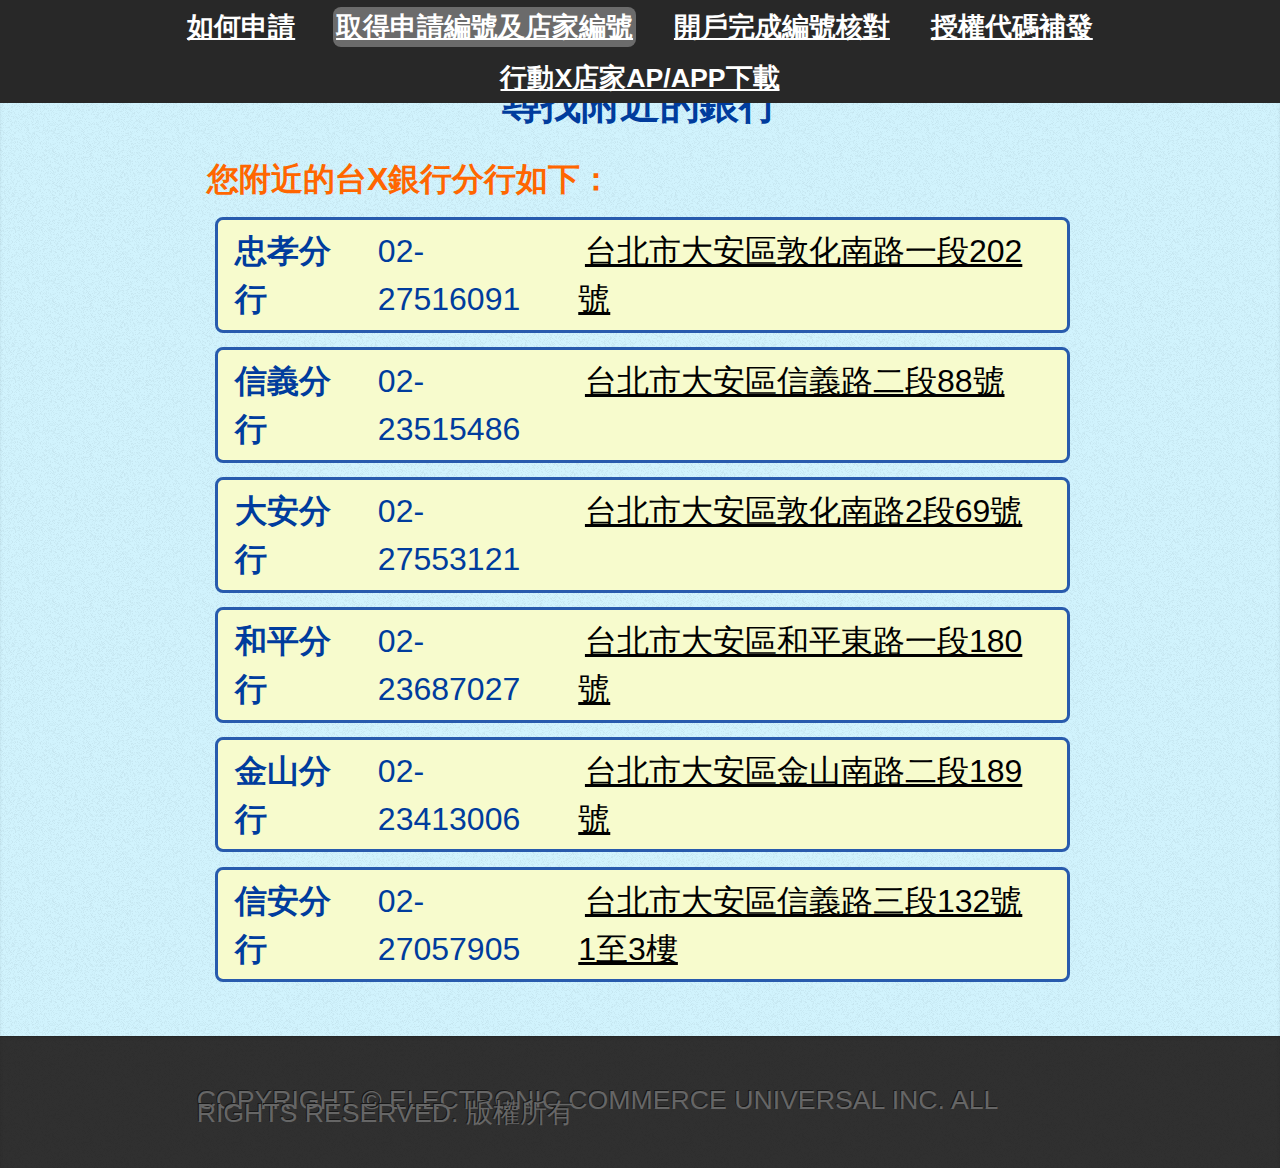
<file: registration4.html>
<!DOCTYPE HTML>
<!--
	Miniport by HTML5 UP
	html5up.net | @ajlkn
	Free for personal and commercial use under the CCA 3.0 license (html5up.net/license)
-->
<html>

<head>
	<title>Miniport by HTML5 UP</title>
	<meta charset="utf-8" />
	<meta name="viewport" content="width=device-width, initial-scale=1, user-scalable=no" />
	<link rel="stylesheet" href="assets/css/main.css" />
	<link rel="stylesheet" href="assets/css/my.css" />
</head>

<body class="is-preload">

	<!-- Nav -->
	<nav id="nav">
		<ul class="container2">
			<li><a href="index.html">如何申請</a></li>
			<li><a href="registration1.html" class="active">取得申請編號及店家編號</a></li>
			<li><a href="verification1.html">開戶完成編號核對</a></li>
			<li><a href="authorization1.html">授權代碼補發</a></li>
			<li><a href="download.html">行動X店家AP/APP下載</a></li>
		</ul>
	</nav>

	<!-- Home -->
	<article id="second" class="wrapper ecom_background1">
        <h2 class="font-blue-bold" style="text-align: center;">尋找附近的銀行</h2>
		<div class="container2">
			<div class="row">
				<div class="col-9 col-11-large col-8-medium col-12-small center" style="padding-bottom: 0px;">
					<p class="font-orange-bold" style="margin-bottom: 0px;">您附近的台X銀行分行如下：</p>
				</div>
				<div class="col-9 col-11-large col-8-medium col-12-small center" style="padding-top: 0px;">
					<div class="bank-data">
						<div class="row" style="margin-left: 0;">
							<div class="col-5 col-5-large col-12-medium col-12-small row">
								<div class="col-5 col-5-large">
									<p class="font-blue-bold">忠孝分行</p>
								</div>
								<div class="col-7 col-7-large">
									<p class="font-blue">02-27516091</p>
								</div>
							</div>
							<div class="col-7 col-7-large col-12-medium col-12-small row">
								<div class="col-12">
									<p style="text-align:left;"><a class="address">台北市大安區敦化南路一段202號</a></p>
								</div>
							</div>
						</div>
					</div>
					<div class="bank-data">
						<div class="row" style="margin-left: 0;">
							<div class="col-5 col-5-large col-12-medium col-12-small row">
								<div class="col-5 col-5-large">
									<p class="font-blue-bold">信義分行</p>
								</div>
								<div class="col-7 col-7-large">
									<p class="font-blue">02-23515486</p>
								</div>
							</div>
							<div class="col-7 col-7-large col-12-medium col-12-small row">
								<div class="col-12">
									<p style="text-align:left;"><a class="address">台北市大安區信義路二段88號</a></p>
								</div>
							</div>
						</div>
					</div>
					<div class="bank-data">
						<div class="row" style="margin-left: 0;">
							<div class="col-5 col-5-large col-12-medium col-12-small row">
								<div class="col-5 col-5-large">
									<p class="font-blue-bold">大安分行</p>
								</div>
								<div class="col-7 col-7-large">
									<p class="font-blue">02-27553121</p>
								</div>
							</div>
							<div class="col-7 col-7-large col-12-medium col-12-small row">
								<div class="col-12">
									<p style="text-align:left;"><a class="address">台北市大安區敦化南路2段69號</a></p>
								</div>
							</div>
						</div>
					</div>
					<div class="bank-data">
						<div class="row" style="margin-left: 0;">
							<div class="col-5 col-5-large col-12-medium col-12-small row">
								<div class="col-5 col-5-large">
									<p class="font-blue-bold">和平分行</p>
								</div>
								<div class="col-7 col-7-large">
									<p class="font-blue">02-23687027</p>
								</div>
							</div>
							<div class="col-7 col-7-large col-12-medium col-12-small row">
								<div class="col-12">
									<p style="text-align:left;"><a class="address">台北市大安區和平東路一段180號</a></p>
								</div>
							</div>
						</div>
					</div>
					<div class="bank-data">
						<div class="row" style="margin-left: 0;">
							<div class="col-5 col-5-large col-12-medium col-12-small row">
								<div class="col-5 col-5-large">
									<p class="font-blue-bold">金山分行</p>
								</div>
								<div class="col-7 col-7-large">
									<p class="font-blue">02-23413006</p>
								</div>
							</div>
							<div class="col-7 col-7-large col-12-medium col-12-small row">
								<div class="col-12">
									<p style="text-align:left;"><a class="address">台北市大安區金山南路二段189號</a></p>
								</div>
							</div>
						</div>
					</div>
					<div class="bank-data">
						<div class="row" style="margin-left: 0;">
							<div class="col-5 col-5-large col-12-medium col-12-small row">
								<div class="col-5 col-5-large">
									<p class="font-blue-bold">信安分行</p>
								</div>
								<div class="col-7 col-7-large">
									<p class="font-blue">02-27057905</p>
								</div>
							</div>
							<div class="col-7 col-7-large col-12-medium col-12-small row">
								<div class="col-12">
									<p style="text-align:left;"><a class="address">台北市大安區信義路三段132號1至3樓</a></p>
								</div>
							</div>
						</div>
					</div>
				</div>
			</div>
		</div>
	</article>
	<!-- Contact -->
	<article id="contact" class="wrapper style4">
		<div class="container medium">
			<footer>
				<ul id="copyright">
					<li>COPYRIGHT © ELECTRONIC COMMERCE UNIVERSAL INC. ALL RIGHTS RESERVED. 版權所有</li>
					<!-- <li>Design: <a href="http://html5up.net" id="design">HTML5 UP</a></li> -->
				</ul>
			</footer>
		</div>
	</article>

	<!-- Scripts -->
	<script src="assets/js/jquery.min.js"></script>
	<script src="assets/js/jquery.scrolly.min.js"></script>
	<script src="assets/js/browser.min.js"></script>
	<script src="assets/js/breakpoints.min.js"></script>
	<script src="assets/js/util.js"></script>
	<script src="assets/js/main.js"></script>
	<script>
		$('p a.address').on('click', function () {
			var text = this.text;
			console.log(text);
			window.open("https://maps.google.com/?q=" + text);
		});
	</script>
</body>

</html>
</file>
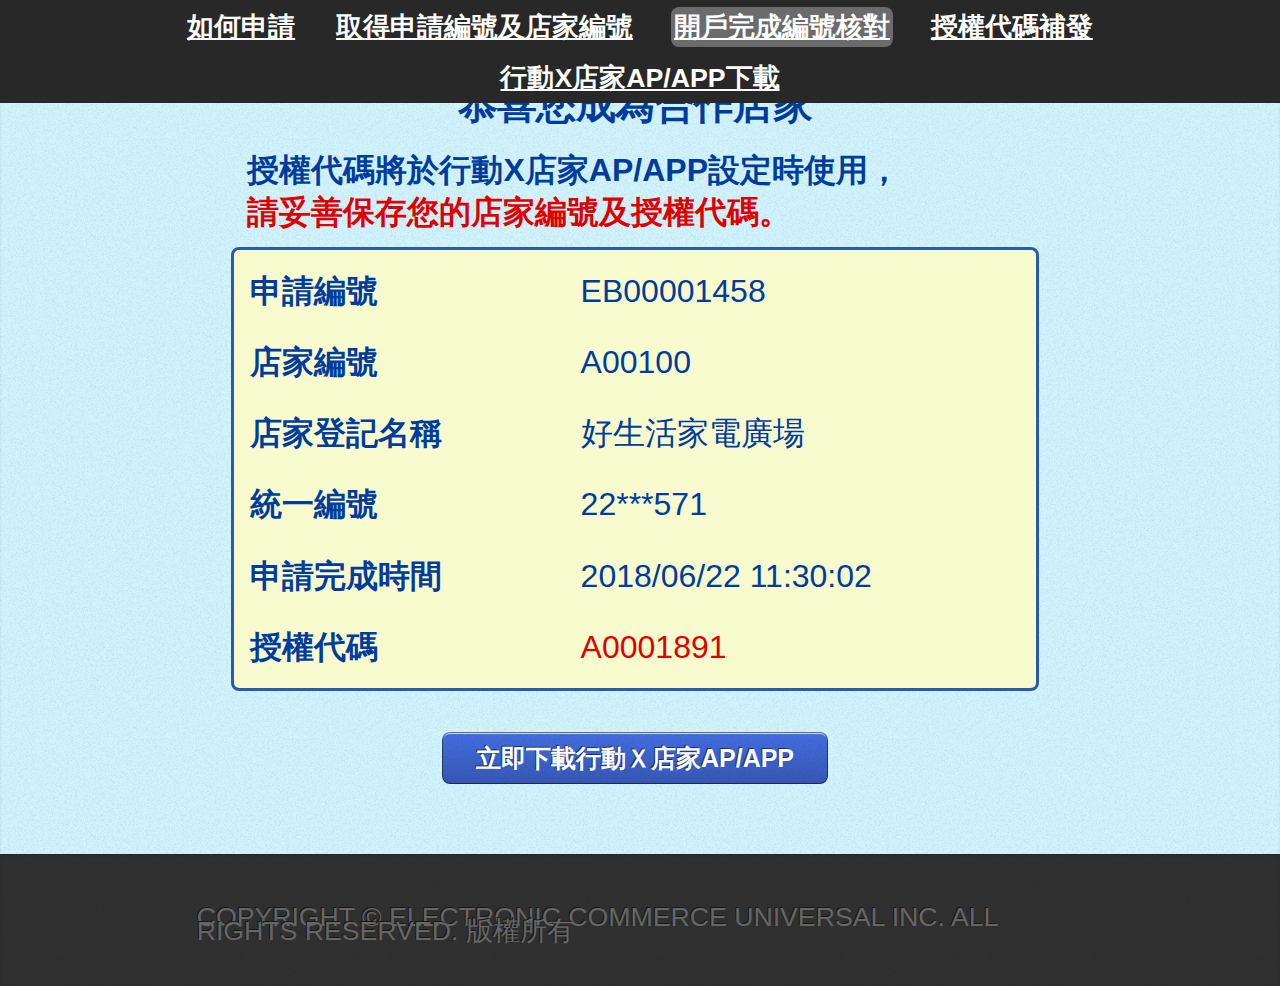
<file: verification3.html>
<!DOCTYPE HTML>
<!--
	Miniport by HTML5 UP
	html5up.net | @ajlkn
	Free for personal and commercial use under the CCA 3.0 license (html5up.net/license)
-->
<html>
	<head>
		<title>Miniport by HTML5 UP</title>
		<meta charset="utf-8" />
		<meta name="viewport" content="width=device-width, initial-scale=1, user-scalable=no" />
		<link rel="stylesheet" href="assets/css/main.css" />
		<link rel="stylesheet" href="assets/css/my.css" />
	</head>
	<body class="is-preload">

		<!-- Nav -->
			<nav id="nav">
				<ul class="container2">
					<li><a href="index.html">如何申請</a></li>
					<li><a href="registration1.html">取得申請編號及店家編號</a></li>
					<li><a href="verification1.html" class="active">開戶完成編號核對</a></li>
					<li><a href="authorization1.html">授權代碼補發</a></li>
					<li><a href="download.html">行動X店家AP/APP下載</a></li>
				</ul>
			</nav>

		<!-- Home -->
			<article id="second" class="wrapper ecom_background1">
				<div class="container">
					<div class="row">
						<div class="col-10 col-10-medium col-10-small center">
							<h2 class="font-blue-bold ecom_subTitle" style="margin-bottom: 25px">恭喜您成為合作店家</h2>
							<p class="font-blue-bold" style="margin-top: 10px; line-height: 110%;">授權代碼將於行動X店家AP/APP設定時使用，</p>
							<p class="font-red-bold"style="line-height: 110%;">請妥善保存您的店家編號及授權代碼。</p>
							<!-- <p class="font-blue-bold">您的資料在傳輸過程及儲存均已進行全程加密保護。</p> -->
						</div>
						<div class="col-10 col-10-medium col-10-small center data">
							<form method="post" action="#">
								<div class="row">
									<div class="col-5">
										<p class="font-blue-bold">申請編號</p>
									</div>
									<div class="col-7">
										<p class="font-blue">EB00001458</p>
									</div>
									<div class="col-5">
										<p class="font-blue-bold">店家編號</p>
									</div>
									<div class="col-7">
										<p class="font-blue">A00100</p>
									</div>
									<div class="col-5">
										<p class="font-blue-bold">店家登記名稱</p>
									</div>
									<div class="col-7">
										<p class="font-blue">好生活家電廣場</p>
									</div>
									<div class="col-5">
										<p class="font-blue-bold">統一編號</p>
									</div>
									<div class="col-7">
										<p class="font-blue">22***571</p>
									</div>
									<div class="col-5">
										<p class="font-blue-bold">申請完成時間</p>
									</div>
									<div class="col-7">
										<p class="font-blue">2018/06/22 11:30:02</p>
									</div>
									<div class="col-5">
										<p class="font-blue-bold">授權代碼</p>
									</div>
									<div class="col-7">
										<p class="font-blue"><span class="font-red">A0001891</span></p>
									</div>
								</div>
							</form>
						</div>
						<div class="col-10 col-10-medium col-10-small center">
							<div class="col-12" style="margin-top: 25px;">
								<a href="download.html" class="button scrolly aButton3">立即下載行動Ｘ店家AP/APP</a>
							</div>
						</div>
					</div>
				</div>
			</article>
		<!-- Contact -->
			<article id="contact" class="wrapper style4">
				<div class="container medium">
					<footer>
						<ul id="copyright">
							<li>COPYRIGHT © ELECTRONIC COMMERCE UNIVERSAL INC. ALL RIGHTS RESERVED. 版權所有</li>
							<!-- <li>Design: <a href="http://html5up.net" id="design">HTML5 UP</a></li> -->
						</ul>
					</footer>
				</div>
			</article>

		<!-- Scripts -->
			<script src="assets/js/jquery.min.js"></script>
			<script src="assets/js/jquery.scrolly.min.js"></script>
			<script src="assets/js/browser.min.js"></script>
			<script src="assets/js/breakpoints.min.js"></script>
			<script src="assets/js/util.js"></script>
			<script src="assets/js/main.js"></script>

	</body>
</html>
</file>
<file: assets/css/my.css>
.ecom_background1 {
	background-color: #d1f3fd;
	padding-top: 2em;
    /* background-image: linear-gradient( 135deg, #c2f1ff 30%, #6a7dfa 100%); */
}

.ecom_background2 {
    position: relative;
    color: #fff;
    text-shadow: 0 0 0.5px rgba(255, 255, 255, 0.25);
    text-align: center;
    background: #3572b8 url(images/banner.svg) bottom center no-repeat;
    padding: 5em 0 5em 0;
    margin: 0;
    background-size: 125% auto;
}

li {
	text-align:left;
	font-size: 20pt;
}

input::placeholder {
    color: #ff4141 !important;
	font-size: inherit;
}

.font-red {
	color: #e00000;
    text-align:left;
}

.font-red-bold {
	color: #e00000;
    text-align:left;
    font-weight: bold;
}

.font-orange {
	color: #ff6600;
    text-align:left;
}

.font-orange-bold {
	color: #ff6600;
    text-align:left;
    font-weight: bold;
}

.font-blue {
    color: #003c9d;
    text-align:left;
}

.font-blue-bold {
    color: #003c9d;
    text-align:left;
    font-weight: bold;
}

.center {
    margin: auto;
    width: 50%;
    padding: 10px;
}

.data {
    border-radius: 8px;
    border: solid 3px #285bad;
	background: #F7FBCD;
}

.bank-data {
    border-radius: 8px;
    border: solid 3px #285bad;
	background: #F7FBCD;
	margin: 1em 0 0 1em;
}

/* verification-picture */

div.verification {
	width: 100%;
}

div.verification .text  {
	width: 18%;
}

div.verification .picture  {
	width:20%;
}

div.verification .picture > span > img  {
	padding-top: 0.3em;
	margin-left: -1em;
}

div.verification .btn  {
	margin-left: -5.5em;
	margin-top: -0.3em;
}

@media screen and (max-width: 953px) {
	/* verification-picture */

	div.verification {
		width: 100%;
	}

	div.verification .text  {
		width: 50%;
	}

	div.verification .input  {
		width: 50%;
	}

	div.verification .picture  {
		width: 50%;
	}

	div.verification .picture > span > img  {
		width: 120px;
		margin-left: 0.5em;
	}

	div.verification .btn  {
		width: 40%;
		margin-left: 2em;
		margin-top: -0.3em;
	}
}

#design {
	font-size: inherit;
}

.displayDateTime {
	text-align:right;
	font-size:20pt;
	margin-top: 0px;
}

.ecom_keyword {
	font-weight: bold;
	color: #ff0000;
}

.ecom_subTitle {
	text-align: center;
	margin-bottom: 10px
}

.aButton1 {
	padding: 0.25em 1.35em;
}

.aButton2 {
    padding: 0.5em 0.9em
}

.aButton3 {
	padding: 0.5em 1.35em;
}
</file>
<file: assets/css/index.css>
/* 覆寫 */
/* Articles */
	#top {
		padding: 5em 0 10em 0;
		text-align: left;
	}

		#top .image {
			border-radius: 0%;
			width: 15em;
			height: 20em;
			margin: 0 auto;
		}

			#top .image img {
				border-radius: 0%;
			}

/* Row */
		@media screen and (max-width: 1680px) {

			.row {
				display: flex;
				flex-wrap: wrap;
				box-sizing: border-box;
				align-items: stretch;
			}

				.row > * {
					box-sizing: border-box;
				}

				.row.gtr-uniform > * > :last-child {
					margin-bottom: 0;
				}

				.row.aln-left {
					justify-content: flex-start;
				}

				.row.aln-center {
					justify-content: center;
				}

				.row.aln-right {
					justify-content: flex-end;
				}

				.row.aln-top {
					align-items: flex-start;
				}

				.row.aln-middle {
					align-items: center;
				}

				.row.aln-bottom {
					align-items: flex-end;
				}

				.row > .imp-xlarge {
					order: -1;
				}

				.row > .col-1-xlarge {
					width: 8.3333333333%;
				}

				.row > .off-1-xlarge {
					margin-left: 8.3333333333%;
				}

				.row > .col-2-xlarge {
					width: 16.6666666667%;
				}

				.row > .off-2-xlarge {
					margin-left: 16.6666666667%;
				}

				.row > .col-3-xlarge {
					width: 25%;
				}

				.row > .off-3-xlarge {
					margin-left: 25%;
				}

				.row > .col-4-xlarge {
					width: 33.3333333333%;
				}

				.row > .off-4-xlarge {
					margin-left: 33.3333333333%;
				}

		.row > .col-4 {
			width: 50%;
		}

		.row > .off-4 {
			margin-left: 50%;
		}

				.row > .col-5-xlarge {
					width: 41.6666666667%;
				}

				.row > .off-5-xlarge {
					margin-left: 41.6666666667%;
				}

				.row > .col-6-xlarge {
					width: 50%;
				}

				.row > .off-6-xlarge {
					margin-left: 50%;
				}

				.row > .col-7-xlarge {
					width: 58.3333333333%;
				}

				.row > .off-7-xlarge {
					margin-left: 58.3333333333%;
				}

				.row > .col-8-xlarge {
					width: 66.6666666667%;
				}

				.row > .off-8-xlarge {
					margin-left: 66.6666666667%;
				}

		.row > .col-8 {
			width: 50%;
		}

		.row > .off-8 {
			margin-left: 50%;
		}

				.row > .col-9-xlarge {
					width: 75%;
				}

				.row > .off-9-xlarge {
					margin-left: 75%;
				}

				.row > .col-10-xlarge {
					width: 83.3333333333%;
				}

				.row > .off-10-xlarge {
					margin-left: 83.3333333333%;
				}

				.row > .col-11-xlarge {
					width: 91.6666666667%;
				}

				.row > .off-11-xlarge {
					margin-left: 91.6666666667%;
				}

				.row > .col-12-xlarge {
					width: 100%;
				}

				.row > .off-12-xlarge {
					margin-left: 100%;
				}

				.row.gtr-0 {
					margin-top: 0px;
					margin-left: 0px;
				}

					.row.gtr-0 > * {
						padding: 0px 0 0 0px;
					}

					.row.gtr-0.gtr-uniform {
						margin-top: 0px;
					}

						.row.gtr-0.gtr-uniform > * {
							padding-top: 0px;
						}

				.row.gtr-25 {
					margin-top: -6.25px;
					margin-left: -6.25px;
				}

					.row.gtr-25 > * {
						padding: 6.25px 0 0 6.25px;
					}

					.row.gtr-25.gtr-uniform {
						margin-top: -6.25px;
					}

						.row.gtr-25.gtr-uniform > * {
							padding-top: 6.25px;
						}

				.row.gtr-50 {
					margin-top: -12.5px;
					margin-left: -12.5px;
				}

					.row.gtr-50 > * {
						padding: 12.5px 0 0 12.5px;
					}

					.row.gtr-50.gtr-uniform {
						margin-top: -12.5px;
					}

						.row.gtr-50.gtr-uniform > * {
							padding-top: 12.5px;
						}

				.row {
					margin-top: -25px;
					margin-left: -25px;
				}

					.row > * {
						padding: 25px 0 0 0;
					}

					.row.gtr-uniform {
						margin-top: -25px;
					}

						.row.gtr-uniform > * {
							padding-top: 25px;
						}

				.row.gtr-150 {
					margin-top: -37.5px;
					margin-left: -37.5px;
				}

					.row.gtr-150 > * {
						padding: 37.5px 0 0 37.5px;
					}

					.row.gtr-150.gtr-uniform {
						margin-top: -37.5px;
					}

						.row.gtr-150.gtr-uniform > * {
							padding-top: 37.5px;
						}

				.row.gtr-200 {
					margin-top: -50px;
					margin-left: -50px;
				}

					.row.gtr-200 > * {
						padding: 50px 0 0 50px;
					}

					.row.gtr-200.gtr-uniform {
						margin-top: -50px;
					}

						.row.gtr-200.gtr-uniform > * {
							padding-top: 50px;
						}

		}

		@media screen and (max-width: 1280px) {

			.row {
				display: flex;
				flex-wrap: wrap;
				box-sizing: border-box;
				align-items: stretch;
			}

				.row > * {
					box-sizing: border-box;
				}

				.row.gtr-uniform > * > :last-child {
					margin-bottom: 0;
				}

				.row.aln-left {
					justify-content: flex-start;
				}

				.row.aln-center {
					justify-content: center;
				}

				.row.aln-right {
					justify-content: flex-end;
				}

				.row.aln-top {
					align-items: flex-start;
				}

				.row.aln-middle {
					align-items: center;
				}

				.row.aln-bottom {
					align-items: flex-end;
				}

				.row > .imp-large {
					order: -1;
				}

				.row > .col-1-large {
					width: 8.3333333333%;
				}

				.row > .off-1-large {
					margin-left: 8.3333333333%;
				}

				.row > .col-2-large {
					width: 16.6666666667%;
				}

				.row > .off-2-large {
					margin-left: 16.6666666667%;
				}

				.row > .col-3-large {
					width: 25%;
				}

				.row > .off-3-large {
					margin-left: 25%;
				}

				.row > .col-4-large {
					width: 33.3333333333%;
				}

				.row > .off-4-large {
					margin-left: 33.3333333333%;
				}

				.row > .col-5-large {
					width: 41.6666666667%;
				}

				.row > .off-5-large {
					margin-left: 41.6666666667%;
				}

				.row > .col-6-large {
					width: 50%;
				}

				.row > .off-6-large {
					margin-left: 50%;
				}

				.row > .col-7-large {
					width: 58.3333333333%;
				}

				.row > .off-7-large {
					margin-left: 58.3333333333%;
				}

				.row > .col-8-large {
					width: 66.6666666667%;
				}

				.row > .off-8-large {
					margin-left: 66.6666666667%;
				}

				.row > .col-9-large {
					width: 75%;
				}

				.row > .off-9-large {
					margin-left: 75%;
				}

				.row > .col-10-large {
					width: 83.3333333333%;
				}

				.row > .off-10-large {
					margin-left: 83.3333333333%;
				}

				.row > .col-11-large {
					width: 91.6666666667%;
				}

				.row > .off-11-large {
					margin-left: 91.6666666667%;
				}

				.row > .col-12-large {
					width: 100%;
				}

				.row > .off-12-large {
					margin-left: 100%;
				}

				.row.gtr-0 {
					margin-top: 0px;
					margin-left: 0px;
				}

					.row.gtr-0 > * {
						padding: 0px 0 0 0px;
					}

					.row.gtr-0.gtr-uniform {
						margin-top: 0px;
					}

						.row.gtr-0.gtr-uniform > * {
							padding-top: 0px;
						}

				.row.gtr-25 {
					margin-top: -6.25px;
					margin-left: -6.25px;
				}

					.row.gtr-25 > * {
						padding: 6.25px 0 0 6.25px;
					}

					.row.gtr-25.gtr-uniform {
						margin-top: -6.25px;
					}

						.row.gtr-25.gtr-uniform > * {
							padding-top: 6.25px;
						}

				.row.gtr-50 {
					margin-top: -12.5px;
					margin-left: -12.5px;
				}

					.row.gtr-50 > * {
						padding: 12.5px 0 0 12.5px;
					}

					.row.gtr-50.gtr-uniform {
						margin-top: -12.5px;
					}

						.row.gtr-50.gtr-uniform > * {
							padding-top: 12.5px;
						}

				.row {
					margin-top: -25px;
					margin-left: -25px;
				}

					.row > * {
						padding: 25px 0 0 25px;
					}

					.row.gtr-uniform {
						margin-top: -25px;
					}

						.row.gtr-uniform > * {
							padding-top: 25px;
						}

				.row.gtr-150 {
					margin-top: -37.5px;
					margin-left: -37.5px;
				}

					.row.gtr-150 > * {
						padding: 37.5px 0 0 37.5px;
					}

					.row.gtr-150.gtr-uniform {
						margin-top: -37.5px;
					}

						.row.gtr-150.gtr-uniform > * {
							padding-top: 37.5px;
						}

				.row.gtr-200 {
					margin-top: -50px;
					margin-left: -50px;
				}

					.row.gtr-200 > * {
						padding: 50px 0 0 50px;
					}

					.row.gtr-200.gtr-uniform {
						margin-top: -50px;
					}

						.row.gtr-200.gtr-uniform > * {
							padding-top: 50px;
						}

		}

		@media screen and (max-width: 980px) {

			.row {
				display: flex;
				flex-wrap: wrap;
				box-sizing: border-box;
				align-items: stretch;
			}

				.row > * {
					box-sizing: border-box;
				}

				.row.gtr-uniform > * > :last-child {
					margin-bottom: 0;
				}

				.row.aln-left {
					justify-content: flex-start;
				}

				.row.aln-center {
					justify-content: center;
				}

				.row.aln-right {
					justify-content: flex-end;
				}

				.row.aln-top {
					align-items: flex-start;
				}

				.row.aln-middle {
					align-items: center;
				}

				.row.aln-bottom {
					align-items: flex-end;
				}

				.row > .imp-medium {
					order: -1;
				}

				.row > .col-1-medium {
					width: 8.3333333333%;
				}

				.row > .off-1-medium {
					margin-left: 8.3333333333%;
				}

				.row > .col-2-medium {
					width: 16.6666666667%;
				}

				.row > .off-2-medium {
					margin-left: 16.6666666667%;
				}

				.row > .col-3-medium {
					width: 25%;
				}

				.row > .off-3-medium {
					margin-left: 25%;
				}

				.row > .col-4-medium {
					width: 33.3333333333%;
				}

				.row > .off-4-medium {
					margin-left: 33.3333333333%;
				}

			.row > .col-4 {
				width: 100%;
			}

			.row > .off-4 {
				margin-left: 100%;
			}

				.row > .col-5-medium {
					width: 41.6666666667%;
				}

				.row > .off-5-medium {
					margin-left: 41.6666666667%;
				}

				.row > .col-6-medium {
					width: 50%;
				}

				.row > .off-6-medium {
					margin-left: 50%;
				}

				.row > .col-7-medium {
					width: 58.3333333333%;
				}

				.row > .off-7-medium {
					margin-left: 58.3333333333%;
				}

				.row > .col-8-medium {
					width: 66.6666666667%;
				}

				.row > .off-8-medium {
					margin-left: 66.6666666667%;
				}

			.row > .col-8 {
				width: 100%;
			}

			.row > .off-8 {
				margin-left: 100%;
			}

				.row > .col-9-medium {
					width: 75%;
				}

				.row > .off-9-medium {
					margin-left: 75%;
				}

				.row > .col-10-medium {
					width: 83.3333333333%;
				}

				.row > .off-10-medium {
					margin-left: 83.3333333333%;
				}

				.row > .col-11-medium {
					width: 91.6666666667%;
				}

				.row > .off-11-medium {
					margin-left: 91.6666666667%;
				}

				.row > .col-12-medium {
					width: 100%;
				}

				.row > .off-12-medium {
					margin-left: 100%;
				}

				.row.gtr-0 {
					margin-top: 0px;
					margin-left: 0px;
				}

					.row.gtr-0 > * {
						padding: 0px 0 0 0px;
					}

					.row.gtr-0.gtr-uniform {
						margin-top: 0px;
					}

						.row.gtr-0.gtr-uniform > * {
							padding-top: 0px;
						}

				.row.gtr-25 {
					margin-top: -6.25px;
					margin-left: -6.25px;
				}

					.row.gtr-25 > * {
						padding: 6.25px 0 0 6.25px;
					}

					.row.gtr-25.gtr-uniform {
						margin-top: -6.25px;
					}

						.row.gtr-25.gtr-uniform > * {
							padding-top: 6.25px;
						}

				.row.gtr-50 {
					margin-top: -12.5px;
					margin-left: -12.5px;
				}

					.row.gtr-50 > * {
						padding: 12.5px 0 0 12.5px;
					}

					.row.gtr-50.gtr-uniform {
						margin-top: -12.5px;
					}

						.row.gtr-50.gtr-uniform > * {
							padding-top: 12.5px;
						}

				.row {
					margin-top: -25px;
					margin-left: -25px;
				}

					.row > * {
						padding: 25px 0 0 25px;
					}

					.row.gtr-uniform {
						margin-top: -25px;
					}

						.row.gtr-uniform > * {
							padding-top: 25px;
						}

				.row.gtr-150 {
					margin-top: -37.5px;
					margin-left: -37.5px;
				}

					.row.gtr-150 > * {
						padding: 37.5px 0 0 37.5px;
					}

					.row.gtr-150.gtr-uniform {
						margin-top: -37.5px;
					}

						.row.gtr-150.gtr-uniform > * {
							padding-top: 37.5px;
						}

				.row.gtr-200 {
					margin-top: -50px;
					margin-left: -50px;
				}

					.row.gtr-200 > * {
						padding: 50px 0 0 50px;
					}

					.row.gtr-200.gtr-uniform {
						margin-top: -50px;
					}

						.row.gtr-200.gtr-uniform > * {
							padding-top: 50px;
						}

		}

		@media screen and (max-width: 736px) {

			.row {
				display: flex;
				flex-wrap: wrap;
				box-sizing: border-box;
				align-items: stretch;
			}

				.row > * {
					box-sizing: border-box;
				}

				.row.gtr-uniform > * > :last-child {
					margin-bottom: 0;
				}

				.row.aln-left {
					justify-content: flex-start;
				}

				.row.aln-center {
					justify-content: center;
				}

				.row.aln-right {
					justify-content: flex-end;
				}

				.row.aln-top {
					align-items: flex-start;
				}

				.row.aln-middle {
					align-items: center;
				}

				.row.aln-bottom {
					align-items: flex-end;
				}

				.row > .imp-small {
					order: -1;
				}

				.row > .col-1-small {
					width: 8.3333333333%;
				}

				.row > .off-1-small {
					margin-left: 8.3333333333%;
				}

				.row > .col-2-small {
					width: 16.6666666667%;
				}

				.row > .off-2-small {
					margin-left: 16.6666666667%;
				}

				.row > .col-3-small {
					width: 25%;
				}

				.row > .off-3-small {
					margin-left: 25%;
				}

				.row > .col-4-small {
					width: 33.3333333333%;
				}

				.row > .off-4-small {
					margin-left: 33.3333333333%;
				}

				.row > .col-5-small {
					width: 41.6666666667%;
				}

				.row > .off-5-small {
					margin-left: 41.6666666667%;
				}

				.row > .col-6-small {
					width: 50%;
				}

				.row > .off-6-small {
					margin-left: 50%;
				}

				.row > .col-7-small {
					width: 58.3333333333%;
				}

				.row > .off-7-small {
					margin-left: 58.3333333333%;
				}

				.row > .col-8-small {
					width: 66.6666666667%;
				}

				.row > .off-8-small {
					margin-left: 66.6666666667%;
				}

				.row > .col-9-small {
					width: 75%;
				}

				.row > .off-9-small {
					margin-left: 75%;
				}

				.row > .col-10-small {
					width: 83.3333333333%;
				}

				.row > .off-10-small {
					margin-left: 83.3333333333%;
				}

				.row > .col-11-small {
					width: 91.6666666667%;
				}

				.row > .off-11-small {
					margin-left: 91.6666666667%;
				}

				.row > .col-12-small {
					width: 100%;
				}

				.row > .off-12-small {
					margin-left: 100%;
				}

				.row.gtr-0 {
					margin-top: 0px;
					margin-left: 0px;
				}

					.row.gtr-0 > * {
						padding: 0px 0 0 0px;
					}

					.row.gtr-0.gtr-uniform {
						margin-top: 0px;
					}

						.row.gtr-0.gtr-uniform > * {
							padding-top: 0px;
						}

				.row.gtr-25 {
					margin-top: -3.75px;
					margin-left: -3.75px;
				}

					.row.gtr-25 > * {
						padding: 3.75px 0 0 3.75px;
					}

					.row.gtr-25.gtr-uniform {
						margin-top: -3.75px;
					}

						.row.gtr-25.gtr-uniform > * {
							padding-top: 3.75px;
						}

				.row.gtr-50 {
					margin-top: -7.5px;
					margin-left: -7.5px;
				}

					.row.gtr-50 > * {
						padding: 7.5px 0 0 7.5px;
					}

					.row.gtr-50.gtr-uniform {
						margin-top: -7.5px;
					}

						.row.gtr-50.gtr-uniform > * {
							padding-top: 7.5px;
						}

				.row {
					margin-top: -15px;
					margin-left: -15px;
				}

					.row > * {
						padding: 15px 0 0 15px;
					}

					.row.gtr-uniform {
						margin-top: -15px;
					}

						.row.gtr-uniform > * {
							padding-top: 15px;
						}

				.row.gtr-150 {
					margin-top: -22.5px;
					margin-left: -22.5px;
				}

					.row.gtr-150 > * {
						padding: 22.5px 0 0 22.5px;
					}

					.row.gtr-150.gtr-uniform {
						margin-top: -22.5px;
					}

						.row.gtr-150.gtr-uniform > * {
							padding-top: 22.5px;
						}

				.row.gtr-200 {
					margin-top: -30px;
					margin-left: -30px;
				}

					.row.gtr-200 > * {
						padding: 30px 0 0 30px;
					}

					.row.gtr-200.gtr-uniform {
						margin-top: -30px;
					}

						.row.gtr-200.gtr-uniform > * {
							padding-top: 30px;
						}

		}

/* Wrappers */

	.wrapper {
		background-image: url("images/bg.png");
		box-shadow: inset 0px 1px 0px 0px rgba(0, 0, 0, 0.05), inset 0px 2px 3px 0px rgba(0, 0, 0, 0.1);
		padding: 4em 0;
		text-align: center;
	}

/* a, p, ul, ol, dl, table */

@media screen and (max-width: 736px) {
	a, p, ul, ol, dl, table {
	    margin: 5pt;
	    color: #000000;
	    font-size: 16pt;
	}
}

.ecom_title {
	margin-left: 1.5em;
}

.ecom_h2_color {
	color: #3c78d8;
}

.row-margin-bottom {
	margin-bottom: 20px;
}

#spic img {
	max-height: 400px;
}
#spic2 img {
	max-height: 300px;
}

.ecom_keyword {
	font-weight: bold;
	color: #3c78d8;
}

@media screen and (max-width: 1680px) {
	.align-st img{
		width: 300px;
	}
}

@media screen and (max-width: 1280px) {
	.align-st img{
		width: 220px;
	}
}

@media screen and (max-width: 980px) {
	.align-st img{
		width: 150px;
	}
}

@media screen and (max-width: 736px) {
	.align-st img{
		width: 100px;
	}
}


#qrcode-row ul li {
	float: left;
	list-style-type: none;
	margin: 10px;
}

@media screen and (max-width: 736px) {
	#qrcode-row ul li {
		float:left;
		list-style-type: none;
		margin: 10px 0px;
	}
}

#qrcode-row ul {
	display: table;
    margin: 0 auto;
}

.qrcode {
	background: linear-gradient(to bottom, #fefefe 0%, #dddddd 100%);
    border: solid 1px #999;
    box-shadow: 0 0 5px #999;
    margin-top: 29px;
    border-radius: 5px;
    padding: 0;
}

	.qrcode img {
		vertical-align: middle;
	}

.qrcode-link {
	border: solid 1px #999;
}

.app-link {
	margin: 0 15px;
}

@media screen and (max-width: 736px) {
	.app-link {
		margin: 0 15px;
		max-width: 130px;
	}
}
</file>
<file: assets/css/main.css>
@import url("https://fonts.googleapis.com/css?family=Open+Sans:300,300italic,600,600italic,700");
@import url("font-awesome.min.css");

/*
	Miniport by HTML5 UP
	html5up.net | @ajlkn
	Free for personal and commercial use under the CCA 3.0 license (html5up.net/license)
*/

html, body, div, span, applet, object,
iframe, h1, h2, h3, h4, h5, h6, p, blockquote,
pre, a, abbr, acronym, address, big, cite,
code, del, dfn, em, img, ins, kbd, q, s, samp,
small, strike, strong, sub, sup, tt, var, b,
u, i, center, dl, dt, dd, ol, ul, li, fieldset,
form, label, legend, table, caption, tbody,
tfoot, thead, tr, th, td, article, aside,
canvas, details, embed, figure, figcaption,
footer, header, hgroup, menu, nav, output, ruby,
section, summary, time, mark, audio, video {
	margin: 0;
	padding: 0;
	border: 0;
	font-size: 100%;
	font: inherit;
	vertical-align: baseline;
}

article, aside, details, figcaption, figure,
footer, header, hgroup, menu, nav, section {
	display: block;}

body {
	line-height: 1.2;
}

ol, ul {
	list-style: none;
}

blockquote, q {
	quotes: none;
}

	blockquote:before, blockquote:after, q:before, q:after {
		content: '';
		content: none;
	}

table {
	border-collapse: collapse;
	border-spacing: 0;
}

body {
	-webkit-text-size-adjust: none;
}

mark {
	background-color: transparent;
	color: inherit;
}

input::-moz-focus-inner {
	border: 0;
	padding: 0;
}

input, select, textarea {
	-moz-appearance: none;
	-webkit-appearance: none;
	-ms-appearance: none;
	appearance: none;
}

/* Basic */

	html {
		box-sizing: border-box;
	}

	*, *:before, *:after {
		box-sizing: inherit;
	}

	body {
		padding-top: 3.5em;
	}

		body.is-preload *, body.is-preload *:before, body.is-preload *:after {
			-moz-animation: none !important;
			-webkit-animation: none !important;
			-ms-animation: none !important;
			animation: none !important;
			-moz-transition: none !important;
			-webkit-transition: none !important;
			-ms-transition: none !important;
			transition: none !important;
		}

	body, input, textarea, select {
		font-family: Helvetica, "微軟正黑體", "Microsoft JhengHei", "Heiti TC", "黑體", Arial, sans-serif, serif;;
		line-height: 1.85em;
		color: #888;
		font-weight: 300;
		font-size: 14pt;
	}

	a {
		-moz-transition: color .2s ease-in-out;
		-webkit-transition: color .2s ease-in-out;
		-ms-transition: color .2s ease-in-out;
		transition: color .2s ease-in-out;
		color: #00116e;
		text-decoration: underline;
	}

		a:hover {
			color: #001ec9 !important;
		}

		a img {
			border: 0;
		}

	b, strong {
		font-weight: 600;
		color: #000000;
	}

	i, em {
		font-style: italic;
	}

	sub {
		position: relative;
		top: 0.5em;
		font-size: 0.8em;
	}

	sup {
		position: relative;
		top: -0.5em;
		font-size: 0.8em;
	}

	blockquote {
		border-left: solid 0.75em #eee;
		padding: 1em 0 1em 1.5em;
		font-style: italic;
	}

	h1, h2, h3, h4, h5, h6 {
		color: #000000;
		margin: 0 0 0.5em 0;
		line-height: 120%;
	}

	h1 a, h2 a, h3 a, h4 a, h5 a, h6 a {
		text-decoration: none;
		color: inherit;
	}

	h2, h3, h4, h5, h6 {
		font-weight: 700;
	}

	h1 {
		font-size: 3.25em;
		letter-spacing: -0.025em;
		font-weight: 300;
	}

		h1 strong {
			font-weight: 700;
		}

	h2 {
		font-size: 2.7em;
		letter-spacing: -0.015em;
	}

	h3 {
		font-size: 1.5em;
		letter-spacing: -0.015em;
	}

	em, i {
		font-style: italic;
	}

	br.clear {
		clear: both;
	}

	hr {
		border: 0;
		border-top: solid 1px #444;
		border-top-color: rgba(0, 0, 0, 0.35);
		box-shadow: 0px 1px 0px 0px rgba(255, 255, 255, 0.1);
		height: 1px;
		margin: 3em 0;
	}

	a, p, ul, ol, dl, table {
		margin: 5pt;
		color: #000000;
		font-size: 24pt;
	}

	article p {
		line-height: 150%;
	}

	header {
		margin: 0 0 3em 0;
	}

		header > p {
			font-size: 1.25em;
			margin: 0;
		}

	footer {
		margin: 1em 0 0 0;
	}

		footer > p {
			font-size: 1.25em;
		}

/* Container */

	.container {
		margin: 0 auto;
		max-width: calc(100% - 50px);
		width: 1200px;
	}

		.container.medium {
			width: 900px;
		}

		@media screen and (max-width: 1680px) {

			.container {
				width: 1200px;
			}

				.container.medium {
					width: 900px;
				}

		}

		@media screen and (max-width: 1280px) {

			.container {
				width: 960px;
			}

				.container.medium {
					width: 720px;
				}

		}

		@media screen and (max-width: 980px) {

			.container {
				width: 100%;
			}

				.container.medium {
					width: 75%;
				}

		}

		@media screen and (max-width: 736px) {

			.container {
				width: 100%;
				max-width: calc(100% - 30px);
			}

				.container.medium {
					width: 100%;
				}

		}

/* Container2 */

	.container2 {
		margin: 0 auto;
		max-width: calc(100% - 50px);
		width: 1200px;
	}

		.container.medium {
			width: 900px;
		}

		@media screen and (max-width: 1680px) {

			.container2 {
				width: 1200px;
			}

				.container2.medium {
					width: 900px;
				}

		}

		@media screen and (max-width: 1280px) {

			.container2 {
				width: 960px;
			}

				.container2.medium {
					width: 720px;
				}

		}

		@media screen and (max-width: 980px) {

			.container2 {
				width: 100%;
			}

				.container2.medium {
					width: 75%;
				}

		}

		@media screen and (max-width: 736px) {

			.container2 {
				width: 100%;
				max-width: calc(100% - 30px);
			}

				.container2.medium {
					width: 100%;
				}

		}
		
		@media screen and (min-width: 1440px) {

			.container2 {
				width: 1440px;
			}

				.container2.medium {
					width: 1200px;
				}

		}
		
		@media screen and (min-width: 1680px) {

			.container2 {
				width: 1680px;
			}

				.container2.medium {
					width: 1200px;
				}

		}

/* Row */

	.row {
		display: flex;
		flex-wrap: wrap;
		box-sizing: border-box;
		align-items: stretch;
	}

		.row > * {
			box-sizing: border-box;
		}

		.row.gtr-uniform > * > :last-child {
			margin-bottom: 0;
		}

		.row.aln-left {
			justify-content: flex-start;
		}

		.row.aln-center {
			justify-content: center;
		}

		.row.aln-right {
			justify-content: flex-end;
		}

		.row.aln-top {
			align-items: flex-start;
		}

		.row.aln-middle {
			align-items: center;
		}

		.row.aln-bottom {
			align-items: flex-end;
		}

		.row > .imp {
			order: -1;
		}

		.row > .col-1 {
			width: 8.3333333333%;
		}

		.row > .off-1 {
			margin-left: 8.3333333333%;
		}

		.row > .col-2 {
			width: 16.6666666667%;
		}

		.row > .off-2 {
			margin-left: 16.6666666667%;
		}

		.row > .col-3 {
			width: 25%;
		}

		.row > .off-3 {
			margin-left: 25%;
		}

		.row > .col-4 {
			width: 33.3333333333%;
		}

		.row > .off-4 {
			margin-left: 33.3333333333%;
		}

		.row > .col-5 {
			width: 41.6666666667%;
		}

		.row > .off-5 {
			margin-left: 41.6666666667%;
		}

		.row > .col-6 {
			width: 50%;
		}

		.row > .off-6 {
			margin-left: 50%;
		}

		.row > .col-7 {
			width: 58.3333333333%;
		}

		.row > .off-7 {
			margin-left: 58.3333333333%;
		}

		.row > .col-8 {
			width: 66.6666666667%;
		}

		.row > .off-8 {
			margin-left: 66.6666666667%;
		}

		.row > .col-9 {
			width: 75%;
		}

		.row > .off-9 {
			margin-left: 75%;
		}

		.row > .col-10 {
			width: 83.3333333333%;
		}

		.row > .off-10 {
			margin-left: 83.3333333333%;
		}

		.row > .col-11 {
			width: 91.6666666667%;
		}

		.row > .off-11 {
			margin-left: 91.6666666667%;
		}

		.row > .col-12 {
			width: 100%;
		}

		.row > .off-12 {
			margin-left: 100%;
		}

		.row.gtr-0 {
			margin-top: 0px;
			margin-left: 0px;
		}

			.row.gtr-0 > * {
				padding: 0px 0 0 0px;
			}

			.row.gtr-0.gtr-uniform {
				margin-top: 0px;
			}

				.row.gtr-0.gtr-uniform > * {
					padding-top: 0px;
				}

		.row.gtr-25 {
			margin-top: -6.25px;
			margin-left: -6.25px;
		}

			.row.gtr-25 > * {
				padding: 6.25px 0 0 6.25px;
			}

			.row.gtr-25.gtr-uniform {
				margin-top: -6.25px;
			}

				.row.gtr-25.gtr-uniform > * {
					padding-top: 6.25px;
				}

		.row.gtr-50 {
			margin-top: -12.5px;
			margin-left: -12.5px;
		}

			.row.gtr-50 > * {
				padding: 12.5px 0 0 12.5px;
			}

			.row.gtr-50.gtr-uniform {
				margin-top: -12.5px;
			}

				.row.gtr-50.gtr-uniform > * {
					padding-top: 12.5px;
				}

		.row {
			margin-top: -10px;
			margin-left: -10px;
		}

			.row > * {
				padding: 10px 0 0 10px;
			}

			.row.gtr-uniform {
				margin-top: -10px;
			}

				.row.gtr-uniform > * {
					padding-top: 10px;
				}

		.row.gtr-150 {
			margin-top: -37.5px;
			margin-left: -37.5px;
		}

			.row.gtr-150 > * {
				padding: 37.5px 0 0 37.5px;
			}

			.row.gtr-150.gtr-uniform {
				margin-top: -37.5px;
			}

				.row.gtr-150.gtr-uniform > * {
					padding-top: 37.5px;
				}

		.row.gtr-200 {
			margin-top: -50px;
			margin-left: -50px;
		}

			.row.gtr-200 > * {
				padding: 50px 0 0 50px;
			}

			.row.gtr-200.gtr-uniform {
				margin-top: -50px;
			}

				.row.gtr-200.gtr-uniform > * {
					padding-top: 50px;
				}

		@media screen and (max-width: 1680px) {

			.row {
				display: flex;
				flex-wrap: wrap;
				box-sizing: border-box;
				align-items: stretch;
			}

				.row > * {
					box-sizing: border-box;
				}

				.row.gtr-uniform > * > :last-child {
					margin-bottom: 0;
				}

				.row.aln-left {
					justify-content: flex-start;
				}

				.row.aln-center {
					justify-content: center;
				}

				.row.aln-right {
					justify-content: flex-end;
				}

				.row.aln-top {
					align-items: flex-start;
				}

				.row.aln-middle {
					align-items: center;
				}

				.row.aln-bottom {
					align-items: flex-end;
				}

				.row > .imp-xlarge {
					order: -1;
				}

				.row > .col-1-xlarge {
					width: 8.3333333333%;
				}

				.row > .off-1-xlarge {
					margin-left: 8.3333333333%;
				}

				.row > .col-2-xlarge {
					width: 16.6666666667%;
				}

				.row > .off-2-xlarge {
					margin-left: 16.6666666667%;
				}

				.row > .col-3-xlarge {
					width: 25%;
				}

				.row > .off-3-xlarge {
					margin-left: 25%;
				}

				.row > .col-4-xlarge {
					width: 33.3333333333%;
				}

				.row > .off-4-xlarge {
					margin-left: 33.3333333333%;
				}

				.row > .col-5-xlarge {
					width: 41.6666666667%;
				}

				.row > .off-5-xlarge {
					margin-left: 41.6666666667%;
				}

				.row > .col-6-xlarge {
					width: 50%;
				}

				.row > .off-6-xlarge {
					margin-left: 50%;
				}

				.row > .col-7-xlarge {
					width: 58.3333333333%;
				}

				.row > .off-7-xlarge {
					margin-left: 58.3333333333%;
				}

				.row > .col-8-xlarge {
					width: 66.6666666667%;
				}

				.row > .off-8-xlarge {
					margin-left: 66.6666666667%;
				}

				.row > .col-9-xlarge {
					width: 75%;
				}

				.row > .off-9-xlarge {
					margin-left: 75%;
				}

				.row > .col-10-xlarge {
					width: 83.3333333333%;
				}

				.row > .off-10-xlarge {
					margin-left: 83.3333333333%;
				}

				.row > .col-11-xlarge {
					width: 91.6666666667%;
				}

				.row > .off-11-xlarge {
					margin-left: 91.6666666667%;
				}

				.row > .col-12-xlarge {
					width: 100%;
				}

				.row > .off-12-xlarge {
					margin-left: 100%;
				}

				.row.gtr-0 {
					margin-top: 0px;
					margin-left: 0px;
				}

					.row.gtr-0 > * {
						padding: 0px 0 0 0px;
					}

					.row.gtr-0.gtr-uniform {
						margin-top: 0px;
					}

						.row.gtr-0.gtr-uniform > * {
							padding-top: 0px;
						}

				.row.gtr-25 {
					margin-top: -6.25px;
					margin-left: -6.25px;
				}

					.row.gtr-25 > * {
						padding: 6.25px 0 0 6.25px;
					}

					.row.gtr-25.gtr-uniform {
						margin-top: -6.25px;
					}

						.row.gtr-25.gtr-uniform > * {
							padding-top: 6.25px;
						}

				.row.gtr-50 {
					margin-top: -12.5px;
					margin-left: -12.5px;
				}

					.row.gtr-50 > * {
						padding: 12.5px 0 0 12.5px;
					}

					.row.gtr-50.gtr-uniform {
						margin-top: -12.5px;
					}

						.row.gtr-50.gtr-uniform > * {
							padding-top: 12.5px;
						}

				.row {
					margin-top: -10px;
					margin-left: -10px;
				}

					.row > * {
						padding: 10px 0 0 10px;
					}

					.row.gtr-uniform {
						margin-top: -10px;
					}

						.row.gtr-uniform > * {
							padding-top: 10px;
						}

				.row.gtr-150 {
					margin-top: -37.5px;
					margin-left: -37.5px;
				}

					.row.gtr-150 > * {
						padding: 37.5px 0 0 37.5px;
					}

					.row.gtr-150.gtr-uniform {
						margin-top: -37.5px;
					}

						.row.gtr-150.gtr-uniform > * {
							padding-top: 37.5px;
						}

				.row.gtr-200 {
					margin-top: -50px;
					margin-left: -50px;
				}

					.row.gtr-200 > * {
						padding: 50px 0 0 50px;
					}

					.row.gtr-200.gtr-uniform {
						margin-top: -50px;
					}

						.row.gtr-200.gtr-uniform > * {
							padding-top: 50px;
						}

		}

		@media screen and (max-width: 1280px) {

			.row {
				display: flex;
				flex-wrap: wrap;
				box-sizing: border-box;
				align-items: stretch;
			}

				.row > * {
					box-sizing: border-box;
				}

				.row.gtr-uniform > * > :last-child {
					margin-bottom: 0;
				}

				.row.aln-left {
					justify-content: flex-start;
				}

				.row.aln-center {
					justify-content: center;
				}

				.row.aln-right {
					justify-content: flex-end;
				}

				.row.aln-top {
					align-items: flex-start;
				}

				.row.aln-middle {
					align-items: center;
				}

				.row.aln-bottom {
					align-items: flex-end;
				}

				.row > .imp-large {
					order: -1;
				}

				.row > .col-1-large {
					width: 8.3333333333%;
				}

				.row > .off-1-large {
					margin-left: 8.3333333333%;
				}

				.row > .col-2-large {
					width: 16.6666666667%;
				}

				.row > .off-2-large {
					margin-left: 16.6666666667%;
				}

				.row > .col-3-large {
					width: 25%;
				}

				.row > .off-3-large {
					margin-left: 25%;
				}

				.row > .col-4-large {
					width: 33.3333333333%;
				}

				.row > .off-4-large {
					margin-left: 33.3333333333%;
				}

				.row > .col-5-large {
					width: 41.6666666667%;
				}

				.row > .off-5-large {
					margin-left: 41.6666666667%;
				}

				.row > .col-6-large {
					width: 50%;
				}

				.row > .off-6-large {
					margin-left: 50%;
				}

				.row > .col-7-large {
					width: 58.3333333333%;
				}

				.row > .off-7-large {
					margin-left: 58.3333333333%;
				}

				.row > .col-8-large {
					width: 66.6666666667%;
				}

				.row > .off-8-large {
					margin-left: 66.6666666667%;
				}

				.row > .col-9-large {
					width: 75%;
				}

				.row > .off-9-large {
					margin-left: 75%;
				}

				.row > .col-10-large {
					width: 83.3333333333%;
				}

				.row > .off-10-large {
					margin-left: 83.3333333333%;
				}

				.row > .col-11-large {
					width: 91.6666666667%;
				}

				.row > .off-11-large {
					margin-left: 91.6666666667%;
				}

				.row > .col-12-large {
					width: 100%;
				}

				.row > .off-12-large {
					margin-left: 100%;
				}

				.row.gtr-0 {
					margin-top: 0px;
					margin-left: 0px;
				}

					.row.gtr-0 > * {
						padding: 0px 0 0 0px;
					}

					.row.gtr-0.gtr-uniform {
						margin-top: 0px;
					}

						.row.gtr-0.gtr-uniform > * {
							padding-top: 0px;
						}

				.row.gtr-25 {
					margin-top: -6.25px;
					margin-left: -6.25px;
				}

					.row.gtr-25 > * {
						padding: 6.25px 0 0 6.25px;
					}

					.row.gtr-25.gtr-uniform {
						margin-top: -6.25px;
					}

						.row.gtr-25.gtr-uniform > * {
							padding-top: 6.25px;
						}

				.row.gtr-50 {
					margin-top: -12.5px;
					margin-left: -12.5px;
				}

					.row.gtr-50 > * {
						padding: 12.5px 0 0 12.5px;
					}

					.row.gtr-50.gtr-uniform {
						margin-top: -12.5px;
					}

						.row.gtr-50.gtr-uniform > * {
							padding-top: 12.5px;
						}

				.row {
					margin-top: -10px;
					margin-left: -10px;
				}

					.row > * {
						padding: 10px 0 0 10px;
					}

					.row.gtr-uniform {
						margin-top: -10px;
					}

						.row.gtr-uniform > * {
							padding-top: 10px;
						}

				.row.gtr-150 {
					margin-top: -37.5px;
					margin-left: -37.5px;
				}

					.row.gtr-150 > * {
						padding: 37.5px 0 0 37.5px;
					}

					.row.gtr-150.gtr-uniform {
						margin-top: -37.5px;
					}

						.row.gtr-150.gtr-uniform > * {
							padding-top: 37.5px;
						}

				.row.gtr-200 {
					margin-top: -50px;
					margin-left: -50px;
				}

					.row.gtr-200 > * {
						padding: 50px 0 0 50px;
					}

					.row.gtr-200.gtr-uniform {
						margin-top: -50px;
					}

						.row.gtr-200.gtr-uniform > * {
							padding-top: 50px;
						}

		}

		@media screen and (max-width: 980px) {

			.row {
				display: flex;
				flex-wrap: wrap;
				box-sizing: border-box;
				align-items: stretch;
			}

				.row > * {
					box-sizing: border-box;
				}

				.row.gtr-uniform > * > :last-child {
					margin-bottom: 0;
				}

				.row.aln-left {
					justify-content: flex-start;
				}

				.row.aln-center {
					justify-content: center;
				}

				.row.aln-right {
					justify-content: flex-end;
				}

				.row.aln-top {
					align-items: flex-start;
				}

				.row.aln-middle {
					align-items: center;
				}

				.row.aln-bottom {
					align-items: flex-end;
				}

				.row > .imp-medium {
					order: -1;
				}

				.row > .col-1-medium {
					width: 8.3333333333%;
				}

				.row > .off-1-medium {
					margin-left: 8.3333333333%;
				}

				.row > .col-2-medium {
					width: 16.6666666667%;
				}

				.row > .off-2-medium {
					margin-left: 16.6666666667%;
				}

				.row > .col-3-medium {
					width: 25%;
				}

				.row > .off-3-medium {
					margin-left: 25%;
				}

				.row > .col-4-medium {
					width: 33.3333333333%;
				}

				.row > .off-4-medium {
					margin-left: 33.3333333333%;
				}

				.row > .col-5-medium {
					width: 41.6666666667%;
				}

				.row > .off-5-medium {
					margin-left: 41.6666666667%;
				}

				.row > .col-6-medium {
					width: 50%;
				}

				.row > .off-6-medium {
					margin-left: 50%;
				}

				.row > .col-7-medium {
					width: 58.3333333333%;
				}

				.row > .off-7-medium {
					margin-left: 58.3333333333%;
				}

				.row > .col-8-medium {
					width: 66.6666666667%;
				}

				.row > .off-8-medium {
					margin-left: 66.6666666667%;
				}

				.row > .col-9-medium {
					width: 75%;
				}

				.row > .off-9-medium {
					margin-left: 75%;
				}

				.row > .col-10-medium {
					width: 83.3333333333%;
				}

				.row > .off-10-medium {
					margin-left: 83.3333333333%;
				}

				.row > .col-11-medium {
					width: 91.6666666667%;
				}

				.row > .off-11-medium {
					margin-left: 91.6666666667%;
				}

				.row > .col-12-medium {
					width: 100%;
				}

				.row > .off-12-medium {
					margin-left: 100%;
				}

				.row.gtr-0 {
					margin-top: 0px;
					margin-left: 0px;
				}

					.row.gtr-0 > * {
						padding: 0px 0 0 0px;
					}

					.row.gtr-0.gtr-uniform {
						margin-top: 0px;
					}

						.row.gtr-0.gtr-uniform > * {
							padding-top: 0px;
						}

				.row.gtr-25 {
					margin-top: -6.25px;
					margin-left: -6.25px;
				}

					.row.gtr-25 > * {
						padding: 6.25px 0 0 6.25px;
					}

					.row.gtr-25.gtr-uniform {
						margin-top: -6.25px;
					}

						.row.gtr-25.gtr-uniform > * {
							padding-top: 6.25px;
						}

				.row.gtr-50 {
					margin-top: -12.5px;
					margin-left: -12.5px;
				}

					.row.gtr-50 > * {
						padding: 12.5px 0 0 12.5px;
					}

					.row.gtr-50.gtr-uniform {
						margin-top: -12.5px;
					}

						.row.gtr-50.gtr-uniform > * {
							padding-top: 12.5px;
						}

				.row {
					margin-top: -10px;
					margin-left: -10px;
				}

					.row > * {
						padding: 10px 0 0 10px;
					}

					.row.gtr-uniform {
						margin-top: -10px;
					}

						.row.gtr-uniform > * {
							padding-top: 10px;
						}

				.row.gtr-150 {
					margin-top: -37.5px;
					margin-left: -37.5px;
				}

					.row.gtr-150 > * {
						padding: 37.5px 0 0 37.5px;
					}

					.row.gtr-150.gtr-uniform {
						margin-top: -37.5px;
					}

						.row.gtr-150.gtr-uniform > * {
							padding-top: 37.5px;
						}

				.row.gtr-200 {
					margin-top: -50px;
					margin-left: -50px;
				}

					.row.gtr-200 > * {
						padding: 50px 0 0 50px;
					}

					.row.gtr-200.gtr-uniform {
						margin-top: -50px;
					}

						.row.gtr-200.gtr-uniform > * {
							padding-top: 50px;
						}

		}

		@media screen and (max-width: 736px) {

			.row {
				display: flex;
				flex-wrap: wrap;
				box-sizing: border-box;
				align-items: stretch;
			}

				.row > * {
					box-sizing: border-box;
				}

				.row.gtr-uniform > * > :last-child {
					margin-bottom: 0;
				}

				.row.aln-left {
					justify-content: flex-start;
				}

				.row.aln-center {
					justify-content: center;
				}

				.row.aln-right {
					justify-content: flex-end;
				}

				.row.aln-top {
					align-items: flex-start;
				}

				.row.aln-middle {
					align-items: center;
				}

				.row.aln-bottom {
					align-items: flex-end;
				}

				.row > .imp-small {
					order: -1;
				}

				.row > .col-1-small {
					width: 8.3333333333%;
				}

				.row > .off-1-small {
					margin-left: 8.3333333333%;
				}

				.row > .col-2-small {
					width: 16.6666666667%;
				}

				.row > .off-2-small {
					margin-left: 16.6666666667%;
				}

				.row > .col-3-small {
					width: 25%;
				}

				.row > .off-3-small {
					margin-left: 25%;
				}

				.row > .col-4-small {
					width: 33.3333333333%;
				}

				.row > .off-4-small {
					margin-left: 33.3333333333%;
				}

				.row > .col-5-small {
					width: 41.6666666667%;
				}

				.row > .off-5-small {
					margin-left: 41.6666666667%;
				}

				.row > .col-6-small {
					width: 50%;
				}

				.row > .off-6-small {
					margin-left: 50%;
				}

				.row > .col-7-small {
					width: 58.3333333333%;
				}

				.row > .off-7-small {
					margin-left: 58.3333333333%;
				}

				.row > .col-8-small {
					width: 66.6666666667%;
				}

				.row > .off-8-small {
					margin-left: 66.6666666667%;
				}

				.row > .col-9-small {
					width: 75%;
				}

				.row > .off-9-small {
					margin-left: 75%;
				}

				.row > .col-10-small {
					width: 83.3333333333%;
				}

				.row > .off-10-small {
					margin-left: 83.3333333333%;
				}

				.row > .col-11-small {
					width: 91.6666666667%;
				}

				.row > .off-11-small {
					margin-left: 91.6666666667%;
				}

				.row > .col-12-small {
					width: 100%;
				}

				.row > .off-12-small {
					margin-left: 100%;
				}

				.row.gtr-0 {
					margin-top: 0px;
					margin-left: 0px;
				}

					.row.gtr-0 > * {
						padding: 0px 0 0 0px;
					}

					.row.gtr-0.gtr-uniform {
						margin-top: 0px;
					}

						.row.gtr-0.gtr-uniform > * {
							padding-top: 0px;
						}

				.row.gtr-25 {
					margin-top: -3.75px;
					margin-left: -3.75px;
				}

					.row.gtr-25 > * {
						padding: 3.75px 0 0 3.75px;
					}

					.row.gtr-25.gtr-uniform {
						margin-top: -3.75px;
					}

						.row.gtr-25.gtr-uniform > * {
							padding-top: 3.75px;
						}

				.row.gtr-50 {
					margin-top: -7.5px;
					margin-left: -7.5px;
				}

					.row.gtr-50 > * {
						padding: 7.5px 0 0 7.5px;
					}

					.row.gtr-50.gtr-uniform {
						margin-top: -7.5px;
					}

						.row.gtr-50.gtr-uniform > * {
							padding-top: 7.5px;
						}

				.row {
					margin-top: -10px;
					margin-left: -10px;
				}

					.row > * {
						padding: 10px 0 0 10px;
					}

					.row.gtr-uniform {
						margin-top: -10px;
					}

						.row.gtr-uniform > * {
							padding-top: 10px;
						}

				.row.gtr-150 {
					margin-top: -22.5px;
					margin-left: -22.5px;
				}

					.row.gtr-150 > * {
						padding: 22.5px 0 0 22.5px;
					}

					.row.gtr-150.gtr-uniform {
						margin-top: -22.5px;
					}

						.row.gtr-150.gtr-uniform > * {
							padding-top: 22.5px;
						}

				.row.gtr-200 {
					margin-top: -30px;
					margin-left: -30px;
				}

					.row.gtr-200 > * {
						padding: 30px 0 0 30px;
					}

					.row.gtr-200.gtr-uniform {
						margin-top: -30px;
					}

						.row.gtr-200.gtr-uniform > * {
							padding-top: 30px;
						}

		}
		
		@media screen and (min-width: 1680px) {

			.row {
				display: flex;
				flex-wrap: wrap;
				box-sizing: border-box;
				align-items: stretch;
			}

				.row > * {
					box-sizing: border-box;
				}

				.row.gtr-uniform > * > :last-child {
					margin-bottom: 0;
				}

				.row.aln-left {
					justify-content: flex-start;
				}

				.row.aln-center {
					justify-content: center;
				}

				.row.aln-right {
					justify-content: flex-end;
				}

				.row.aln-top {
					align-items: flex-start;
				}

				.row.aln-middle {
					align-items: center;
				}

				.row.aln-bottom {
					align-items: flex-end;
				}

				.row > .imp-xlarge {
					order: -1;
				}

				.row > .col-1-xlarge {
					width: 8.3333333333%;
				}

				.row > .off-1-xlarge {
					margin-left: 8.3333333333%;
				}

				.row > .col-2-xlarge {
					width: 16.6666666667%;
				}

				.row > .off-2-xlarge {
					margin-left: 16.6666666667%;
				}

				.row > .col-3-xlarge {
					width: 25%;
				}

				.row > .off-3-xlarge {
					margin-left: 25%;
				}

				.row > .col-4-xlarge {
					width: 33.3333333333%;
				}

				.row > .off-4-xlarge {
					margin-left: 33.3333333333%;
				}

				.row > .col-5-xlarge {
					width: 41.6666666667%;
				}

				.row > .off-5-xlarge {
					margin-left: 41.6666666667%;
				}

				.row > .col-6-xlarge {
					width: 50%;
				}

				.row > .off-6-xlarge {
					margin-left: 50%;
				}

				.row > .col-7-xlarge {
					width: 58.3333333333%;
				}

				.row > .off-7-xlarge {
					margin-left: 58.3333333333%;
				}

				.row > .col-8-xlarge {
					width: 66.6666666667%;
				}

				.row > .off-8-xlarge {
					margin-left: 66.6666666667%;
				}

				.row > .col-9-xlarge {
					width: 75%;
				}

				.row > .off-9-xlarge {
					margin-left: 75%;
				}

				.row > .col-10-xlarge {
					width: 83.3333333333%;
				}

				.row > .off-10-xlarge {
					margin-left: 83.3333333333%;
				}

				.row > .col-11-xlarge {
					width: 91.6666666667%;
				}

				.row > .off-11-xlarge {
					margin-left: 91.6666666667%;
				}

				.row > .col-12-xlarge {
					width: 100%;
				}

				.row > .off-12-xlarge {
					margin-left: 100%;
				}

				.row.gtr-0 {
					margin-top: 0px;
					margin-left: 0px;
				}

					.row.gtr-0 > * {
						padding: 0px 0 0 0px;
					}

					.row.gtr-0.gtr-uniform {
						margin-top: 0px;
					}

						.row.gtr-0.gtr-uniform > * {
							padding-top: 0px;
						}

				.row.gtr-25 {
					margin-top: -6.25px;
					margin-left: -6.25px;
				}

					.row.gtr-25 > * {
						padding: 6.25px 0 0 6.25px;
					}

					.row.gtr-25.gtr-uniform {
						margin-top: -6.25px;
					}

						.row.gtr-25.gtr-uniform > * {
							padding-top: 6.25px;
						}

				.row.gtr-50 {
					margin-top: -12.5px;
					margin-left: -12.5px;
				}

					.row.gtr-50 > * {
						padding: 12.5px 0 0 12.5px;
					}

					.row.gtr-50.gtr-uniform {
						margin-top: -12.5px;
					}

						.row.gtr-50.gtr-uniform > * {
							padding-top: 12.5px;
						}

				.row {
					margin-top: -10px;
					margin-left: -10px;
				}

					.row > * {
						padding: 10px 0 0 10px;
					}

					.row.gtr-uniform {
						margin-top: -10px;
					}

						.row.gtr-uniform > * {
							padding-top: 10px;
						}

				.row.gtr-150 {
					margin-top: -37.5px;
					margin-left: -37.5px;
				}

					.row.gtr-150 > * {
						padding: 37.5px 0 0 37.5px;
					}

					.row.gtr-150.gtr-uniform {
						margin-top: -37.5px;
					}

						.row.gtr-150.gtr-uniform > * {
							padding-top: 37.5px;
						}

				.row.gtr-200 {
					margin-top: -50px;
					margin-left: -50px;
				}

					.row.gtr-200 > * {
						padding: 50px 0 0 50px;
					}

					.row.gtr-200.gtr-uniform {
						margin-top: -50px;
					}

						.row.gtr-200.gtr-uniform > * {
							padding-top: 50px;
						}

		}

/* Form */

	form label {
		color: #000000;
		font-weight: 700;
		display: block;
		margin: 0 0 0.5em 0;
	}

	form input[type=text],
	form input[type=email],
	form input[type=password],
	form input[type=number],
	form select,
	form textarea {
		-moz-transition: background .2s ease-in-out, box-shadow .2s ease-in-out;
		-webkit-transition: background .2s ease-in-out, box-shadow .2s ease-in-out;
		-ms-transition: background .2s ease-in-out, box-shadow .2s ease-in-out;
		transition: background .2s ease-in-out, box-shadow .2s ease-in-out;
		-webkit-appearance: none;
		display: block;
		border: 0;
		padding: 0 0.2em;
		font-size: 1.5em;
		border-radius: 8px;
		border: solid 1px rgb(0, 0, 20);
		background: #fff;
		color: #000;
		box-shadow: inset 0px 2px 3px 1px rgba(0, 0, 0, 0.05), 0px 1px 0px 0px rgba(255, 255, 255, 0.025);
		width: 100%;
	}

		form input[type=text]:focus,
		form input[type=email]:focus,
		form input[type=password]:focus,
		form input[type=number]:focus,
		form select:focus,
		form textarea:focus {
			background: #fafafa;
			box-shadow: inset 0px 2px 5px 0px rgba(0, 0, 0, 0.05), 0px 1px 0px 0px rgba(255, 255, 255, 0.025), inset 0px 0px 2px 1px #43bff0;
		}

	form textarea {
		height: 15em;
	}

	form .actions:last-child {
		margin-bottom: 0;
	}

	form ::-webkit-input-placeholder {
		color: #999 !important;
	}

	form :-moz-placeholder {
		color: #999 !important;
	}

	form ::-moz-placeholder {
		color: #999 !important;
	}

	form :-ms-input-placeholder {
		color: #999 !important;
	}

	form ::-moz-focus-inner {
		border: 0;
	}

/* Tables */

	table {
		width: 100%;
	}

		table.default {
			width: 100%;
			border: solid 1px #0043be;
		}

			table.default tr {
				border-top: solid 1px #0059ff;
			}

				table.default tr:first-child {
					border-top: 0;
				}

			table.default td {
				text-align: left;
				padding: 0.5em 1em 0.5em 1em;
			}

			table.default th {
				text-align: left;
				padding: 0.5em 1em 0.5em 1em;
				font-weight: 600;
				margin: 0 0 1em 0;
			}

			table.default thead {
				background: #4f4f4f;
				color: #fff;
			}

/* Section/Article */

	section, article {
		margin-bottom: 3em;
	}

	section > :last-child,
	article > :last-child,
	section:last-child,
	article:last-child {
		margin-bottom: 0;
	}

/* Image */

	.image {
		display: inline-block;
		position: relative;
	}

		.image img {
			display: block;
			width: 100%;
		}

		.image.fit {
			display: block;
			width: 100%;
			margin:0px auto;
		}

		.image.featured {
			display: block;
			width: 100%;
			margin: 0 0 2em 0;
		}

		.image.left {
			float: left;
			margin: 0 2em 2em 0;
		}

		.image.centered {
			display: block;
			margin: 0 0 2em 0;
		}

			.image.centered img {
				margin: 0 auto;
				width: auto;
			}

/* Button */

	input[type="button"],
	input[type="submit"],
	input[type="reset"],
	button,
	.button {
		background-image: url("images/bg.png"), -moz-linear-gradient(top, rgba(0, 0, 0, 0), rgba(0, 0, 0, 0.2));
		background-image: url("images/bg.png"), -webkit-linear-gradient(top, rgba(0, 0, 0, 0), rgba(0, 0, 0, 0.2));
		background-image: url("images/bg.png"), -ms-linear-gradient(top, rgba(0, 0, 0, 0), rgba(0, 0, 0, 0.2));
		background-image: url("images/bg.png"), linear-gradient(top, rgba(0, 0, 0, 0), rgba(0, 0, 0, 0.2));
		-moz-transition: background-color .2s ease-in-out;
		-webkit-transition: background-color .2s ease-in-out;
		-ms-transition: background-color .2s ease-in-out;
		transition: background-color .2s ease-in-out;
		-webkit-appearance: none;
		position: relative;
		display: inline-block;
		color: #fff !important;
		text-decoration: none;
		font-weight: 700;
		border: 0;
		outline: 0;
		cursor: pointer;
		border-radius: 8px;
		text-shadow: -1px -1px 0.5px rgba(0, 0, 0, 0.5);
		overflow: hidden;
		box-shadow: inset 0px 0px 0px 1px rgba(0, 0, 0, 0.5), inset 0px 2px 1px 0px rgba(255, 255, 255, 0.75);
		background-color: #436de0;
		padding: 0.25em 1.35em;
		font-size: 1.7em;
		max-width: 24em;
	}

		input[type="button"]:hover,
		input[type="submit"]:hover,
		input[type="reset"]:hover,
		button:hover,
		.button:hover {
			background-color: #43bff0;
			color: #fff !important;
		}

		input[type="button"]:active,
		input[type="submit"]:active,
		input[type="reset"]:active,
		button:active,
		.button:active {
			background-color: #3BA8D3;
			top: 1px;
		}

		input[type="button"].large,
		input[type="submit"].large,
		input[type="reset"].large,
		button.large,
		.button.large {
			font-size: 1.75em;
			letter-spacing: -0.025em;
		}

		input[type="button"].alt,
		input[type="submit"].alt,
		input[type="reset"].alt,
		button.alt,
		.button.alt {
			background-color: #444;
			box-shadow: inset 0px 0px 0px 1px #242424, inset 0px 2px 1px 0px rgba(255, 255, 255, 0.2);
		}

			input[type="button"].alt:hover,
			input[type="submit"].alt:hover,
			input[type="reset"].alt:hover,
			button.alt:hover,
			.button.alt:hover {
				background-color: #4f4f4f;
				color: #fff !important;
			}

			input[type="button"].alt:active,
			input[type="submit"].alt:active,
			input[type="reset"].alt:active,
			button.alt:active,
			.button.alt:active {
				background-color: #3f3f3f;
			}

/* List */

	ul {
		list-style: disc;
		padding-left: 1em;
	}

		ul li {
			padding-left: 0.5em;
		}

	ol {
		list-style: decimal;
		padding-left: 1.25em;
	}

		ol li {
			padding-left: 0.25em;
		}

/* Social */

	ul.social {
		cursor: default;
		margin: 0;
		list-style: none;
		padding-left: 0;
	}

		ul.social li {
			position: relative;
			display: inline-block;
			margin: 0.25em;
			top: 0;
			padding-left: 0;
		}

			ul.social li a {
				-moz-transition: top .2s ease-in-out;
				-webkit-transition: top .2s ease-in-out;
				-ms-transition: top .2s ease-in-out;
				transition: top .2s ease-in-out;
				display: block;
				width: 48px;
				height: 48px;
				border-radius: 6px;
				top: 0;
				position: relative;
			}

				ul.social li a:before {
					background-image: url("images/bg.png"), -moz-linear-gradient(top, rgba(0, 0, 0, 0), rgba(0, 0, 0, 0.2));
					background-image: url("images/bg.png"), -webkit-linear-gradient(top, rgba(0, 0, 0, 0), rgba(0, 0, 0, 0.2));
					background-image: url("images/bg.png"), -ms-linear-gradient(top, rgba(0, 0, 0, 0), rgba(0, 0, 0, 0.2));
					background-image: url("images/bg.png"), linear-gradient(top, rgba(0, 0, 0, 0), rgba(0, 0, 0, 0.2));
					-moz-transition: background-color .2s ease-in-out;
					-webkit-transition: background-color .2s ease-in-out;
					-ms-transition: background-color .2s ease-in-out;
					transition: background-color .2s ease-in-out;
					background-color: #444;
					border-radius: 6px;
					box-shadow: inset 0px 0px 0px 1px #282828, inset 0px 2px 1px 0px rgba(255, 255, 255, 0.1);
					color: #2E2E2E !important;
					display: block;
					font-size: 26px;
					height: 48px;
					line-height: 48px;
					text-align: center;
					outline: 0;
					overflow: hidden;
					text-shadow: 1px 1px 0px rgba(255, 255, 255, 0.1);
					width: 48px;
				}

				ul.social li a.fa-twitter {
					background-color: #2DAAE4;
				}

				ul.social li a.fa-facebook {
					background-color: #3C5A98;
				}

				ul.social li a.fa-dribbble {
					background-color: #C4376B;
				}

				ul.social li a.fa-linkedin {
					background-color: #006599;
				}

				ul.social li a.fa-tumblr {
					background-color: #51718A;
				}

				ul.social li a.fa-google-plus {
					background-color: #DA2713;
				}

				ul.social li a.fa-github {
					background-color: #FAFAFA;
				}

				ul.social li a.fa-rss {
					background-color: #F2600B;
				}

				ul.social li a.fa-instagram {
					background-color: #E0D7C8;
				}

				ul.social li a.fa-foursquare {
					background-color: #39A3D4;
				}

				ul.social li a.fa-skype {
					background-color: #10BEF1;
				}

				ul.social li a.fa-soundcloud {
					background-color: #FE5419;
				}

				ul.social li a.fa-youtube {
					background-color: #BF2E25;
				}

				ul.social li a.fa-blogger {
					background-color: #FF6501;
				}

				ul.social li a.fa-flickr {
					background-color: #0062DB;
				}

				ul.social li a.fa-vimeo {
					background-color: #4C8AB0;
				}

				ul.social li a:hover {
					top: -5px;
				}

					ul.social li a:hover:before {
						background-color: transparent;
					}

/* Actions */

	ul.actions {
		list-style: none;
		padding-left: 0;
	}

		ul.actions li {
			display: inline-block;
			margin: 0 0 0 1em;
			padding-left: 0;
		}

			ul.actions li:first-child {
				margin-left: 0;
			}

/* Box */

	.box {
		background: #fff;
		box-shadow: inset 0px 0px 0px 1px rgba(0, 0, 0, 0.15), 0px 2px 3px 0px rgba(0, 0, 0, 0.1);
		text-align: center;
		padding: 2em;
	}

		.box.style1 {
			padding: 3em 2em 3.5em 2em;
		}

			.box.style1 h3 {
				margin-bottom: 0.5em;
			}

		.box.style2 h3 {
			margin-bottom: 0.25em;
		}

		.box.style2 .image {
			position: relative;
			left: 2em;
			top: 2em;
			margin: -4em 0 4em -4em;
			width: auto;
		}

/* Icons */

	.icon {
		text-decoration: none;
	}

		.icon:before {
			display: inline-block;
			font-family: FontAwesome;
			font-size: 1.25em;
			text-decoration: none;
			font-style: normal;
			font-weight: normal;
			line-height: 1;
			-webkit-font-smoothing: antialiased;
			-moz-osx-font-smoothing: grayscale;
		}

		.icon > .label {
			display: none;
		}

		.icon.featured {
			color: #EA8A95;
			display: block;
			margin: 0 0 1.5em 0;
			cursor: default;
		}

			.icon.featured:before {
				font-size: 6em;
			}

/* Wrappers */

	.wrapper {
		background-image: url("images/bg.png");
		box-shadow: inset 0px 1px 0px 0px rgba(0, 0, 0, 0.05), inset 0px 2px 3px 0px rgba(0, 0, 0, 0.1);
		padding: 1em 0 1em 0;
		text-align: center;
	}

		.wrapper.style1 {
			background-image: none;
			background-color: #fff;
		}

		.wrapper.style2 {
			background-color: #fafafa;
			text-shadow: 1px 1px 0px #fff;
		}

		.wrapper.style3 {
			background-color: #f4f4f4;
			text-shadow: 1px 1px 0px #fff;
		}

		.wrapper.style4 {
			background-color: #303030;
			color: #999;
			text-shadow: -1px -1px 0px #181818;
		}

			.wrapper.style4 h1, .wrapper.style4 h2, .wrapper.style4 h3, .wrapper.style4 h4, .wrapper.style4 h5, .wrapper.style4 h6 {
				color: #fff;
			}

			.wrapper.style4 form input[type=text],
			.wrapper.style4 form input[type=password],
			.wrapper.style4 form input[type=number],
			.wrapper.style4 form select,
			.wrapper.style4 form textarea {
				border: none;
				background: #282828;
			}

				.wrapper.style4 form input[type=text]:focus,
				.wrapper.style4 form input[type=password]:focus,
				.wrapper.style4 form input[type=number]:focus,
				.wrapper.style4 form select:focus,
				.wrapper.style4 form textarea:focus {
					background: #252525;
				}

/* Nav */
	#nav {
		background-color: #282828;
		text-align: center;
		position: fixed;
		left: 0;
		top: 0;
		width: 100%;
		z-index: 10000;
		cursor: default;
		/* height: 3.5em; */
		line-height: 3.5em;
	}

		#nav ul {
			margin-bottom: 0;
			list-style: none;
			padding-left: 0;
		}

		#nav li {
			display: inline-block;
			padding-left: 0;
		}

		#nav a {
			-moz-transition: background-color .2s ease-in-out;
			-webkit-transition: background-color .2s ease-in-out;
			-ms-transition: background-color .2s ease-in-out;
			transition: background-color .2s ease-in-out;
			position: relative;
			display: block;
			color: #fff;
			/* text-decoration: none; */
			outline: 0;
			font-weight: 600;
			border-radius: 8px;
			color: #fff;
			height: 1.5em;
			line-height: 1.5em;
			padding: 0 0.1em;
			margin: 0 0.5em;
			font-size: 20pt
		}

		#nav a:hover {
			color: #fff !important;
			background: #383838;
		}

		#nav a.active {
			background: #6b6b6b;
		}

		#nav a.active:before {
			content: '';
			display: block;
			position: absolute;
			bottom: -0.6em;
			left: 50%;
			margin-left: -0.75em;
			border-left: solid 0.75em transparent;
			border-right: solid 0.75em transparent;
			border-top: solid 0.6em #282828;
		}
		
		#nav li.goTop {
			display: none;
		}

	h1.logo {
		display: inline-flex;
	    margin-bottom: 0px;
	}

	h1.logo a {
	    color: #d8d8d8;
	    text-decoration: none;
	    font-weight: bold;
	    text-transform: uppercase;
	    font-size: 24px;
	    line-height: 22px;
	    float: left;
	    letter-spacing: 0.2em;
	}

	h1.logo a:hover,
	h1.logo a:focus {
	    color: #fff !important;
	}

	a.to_nav {
		display: inline-block;
	    /*float: right;*/
	    color: #000;
	    background: #4e4e4e;
	    text-decoration: none;
	    padding: 5px 10px;
	    font-size: inherit;
	    font-weight: bold;
	    line-height: 22px;
	    height: auto;
	    text-transform: uppercase;
	    letter-spacing: 0.1em;
	    -webkit-border-radius: 2px;
	    -moz-border-radius: 2px;
	    border-radius: 2px;
	}
	 
	a.to_nav:hover,
	a.to_nav:focus {
	    color: #1c1c1c;
	    background: #ccc;
	}

/* Articles */

	body > article {
		margin-bottom: 0;
	}

	#top {
		padding: 10em 0 10em 0;
		text-align: left;
	}

		#top .image {
			border-radius: 100%;
			width: 20em;
			height: 20em;
			margin: 0;
		}

			#top .image img {
				border-radius: 100%;
			}

		#top h1 {
			margin-top: 0.35em;
		}

		#top p {
			font-size: 1.5em;
			line-height: 1.75em;
		}

			#top p a {
				color: inherit;
			}

	#contact footer {
		font-size: 0.9em;
	}

/* Copyright */

	#copyright {
		color: #666;
		font-size: 1em;
		line-height: 1em;
		list-style: none;
		padding-left: 0;
		margin-bottom: 0;
	}

		#copyright li {
			display: inline-block;
			border-left: solid 1px rgba(0, 0, 0, 0.5);
			box-shadow: -1px 0px 0px 0px rgba(255, 255, 255, 0.1);
			padding: 0 0 0 1em;
			margin: 0 0 0 1em;
		}

			#copyright li:first-child {
				border: 0;
				box-shadow: none;
				padding-left: 0;
				margin-left: 0;
			}

		#copyright a {
			-moz-transition: color .2s ease-in-out;
			-webkit-transition: color .2s ease-in-out;
			-ms-transition: color .2s ease-in-out;
			transition: color .2s ease-in-out;
			color: inherit;
		}

			#copyright a:hover {
				color: #777;
			}

/* Large */

	@media screen and (max-width: 1280px) {

		/* Basic */

			body {
				font-size: 11pt;
			}

			input, textarea, select {
				font-size: 11pt;
			}

			header {
				margin: 0 0 4em 0;
			}

		/* Wrappers */

			.wrapper {
				padding: 3em 0 3em 0;
				text-align: center;
			}

				.wrapper.style4 .row-special {
					margin: 2em 0 0 0;
					padding: 2em 0 2em 0;
				}

		/* Articles */

			#top {
				padding: 8em 0;
			}

				#top .image {
					width: 24em;
					height: 24em;
					margin: 0;
				}

	}

/* Medium */

	@media screen and (max-width: 980px) {

		/* Wrappers */

			.wrapper {
				padding: 3em 0 3em 0;
				text-align: center;
			}

		/* Articles */

			#top {
				text-align: center;
				padding: 5em 0;
			}

				#top .image {
					margin: 0 auto 2em auto;
				}

	}

/* Small */

	@media screen and (max-width: 736px) {

		/* Basic */

			body {
				padding-top: 44px;
			}

			body, input, textarea, select {
				line-height: 1.75em;
				font-size: 10pt;
				letter-spacing: 0;
			}

			h1, h2, h3, h4, h5, h6 {
				font-size: 1.25em;
				margin: 0 0 0.4em 0;
			}

			h1 {
				font-size: 2.25em;
				line-height: 1.25em;
			}

			header {
				margin: 0 0 2em 0;
			}

				header > p {
					font-size: 1.25em;
				}

			footer {
				margin: 2.5em 0 0 0;
			}

				footer > p {
					font-size: 1.25em;
				}

			hr {
				margin: 1.5em 0 2em 0;
			}

		/* Wrappers */

			.wrapper {
				padding: 4em 0 4em 0;
				text-align: center;
			}

		/* Section/Article */

			section, article {
				clear: both;
			}

		/* Button */

			input[type="button"],
			input[type="submit"],
			input[type="reset"],
			button,
			.button {
				text-align: center;
				font-size: 1.2em;
				width: 100%;
				padding: 1em 0 1em 0;
			}

				input[type="button"].large,
				input[type="submit"].large,
				input[type="reset"].large,
				button.large,
				.button.large {
					font-size: 1.75em;
					letter-spacing: 0;
				}

		/* Social */

			ul.social {
				padding: 1em 0.5em 0 0.5em;
			}

				ul.social li {
					margin: 0.5em 0.5em 0.5em 0.5em;
				}

					ul.social li a {
						top: 0 !important;
					}

						ul.social li a:before {
							background-color: transparent !important;
						}

		/* Actions */

			ul.actions {
				margin: 0;
			}

				ul.actions li {
					display: block;
					margin: 15px 0 0 0;
				}

					ul.actions li:first-child {
						margin-top: 0;
					}

		/* Box */

			.box {
				padding: 30px 20px 30px 20px;
				margin: 0 0 20px 0 !important;
			}

				.box h3 {
					margin-bottom: 0.25em;
				}

				.box .image.centered {
					margin-bottom: 1em;
				}

				.box .image.featured {
					position: relative;
					left: 20px;
					top: 20px;
					margin: -50px 0 50px -40px;
					width: auto;
				}

				.box.style1 {
					max-width: 32em;
					margin-left: auto !important;
					margin-right: auto !important;
				}

				.box.style2 {
					max-width: 32em;
					margin-left: auto !important;
					margin-right: auto !important;
				}

		/* Wrappers */

			.wrapper {
				padding: 3em 0;
				text-align: center;
			}

		/* Nav */

			#nav {
				/* height: 44px; */
				line-height: 44px;
			}

				#nav a {
					padding: 0 0.75em;
					height: inherit;
					line-height: inherit;
					border-radius: 0;
				}

					#nav a:hover {
						background-color: transparent;
					}

		/* Articles */

			#top {
				padding: 3em 0;
			}

				#top .image {
					width: 15em;
					height: 15em;
					margin-bottom: 0;
				}

				#top p {
					font-size: 1em;
				}

			#contact footer {
				margin: 0;
			}

		/* Copyright */

			#copyright {
				font-size: 0.9em;
				margin: 0;
			}

				#copyright li {
					display: block;
					margin: 1em 0 0 0;
					padding: 0;
					box-shadow: none;
					border-left: 0;
				}

					#copyright li:first-child {
						margin-top: 0;
					}

	}


	@media (max-width: 767px) {
		#nav {
			position: relative;
			text-align: left;
		}

		#nav li.goTop {
			display: inline-block;
		}

		#nav a {
			font-size: 16pt;
		}

		body {
			padding-top: 0px;
		}
	}

	@media (max-width: 480px) {
	}

	@media (min-width: 768px) and (max-width: 979px) {
	}

	@media (min-width: 980px) {
		a.to_nav {
			display: none;
		}
	}

	@media (min-width: 1200px) {
	}
</file>
